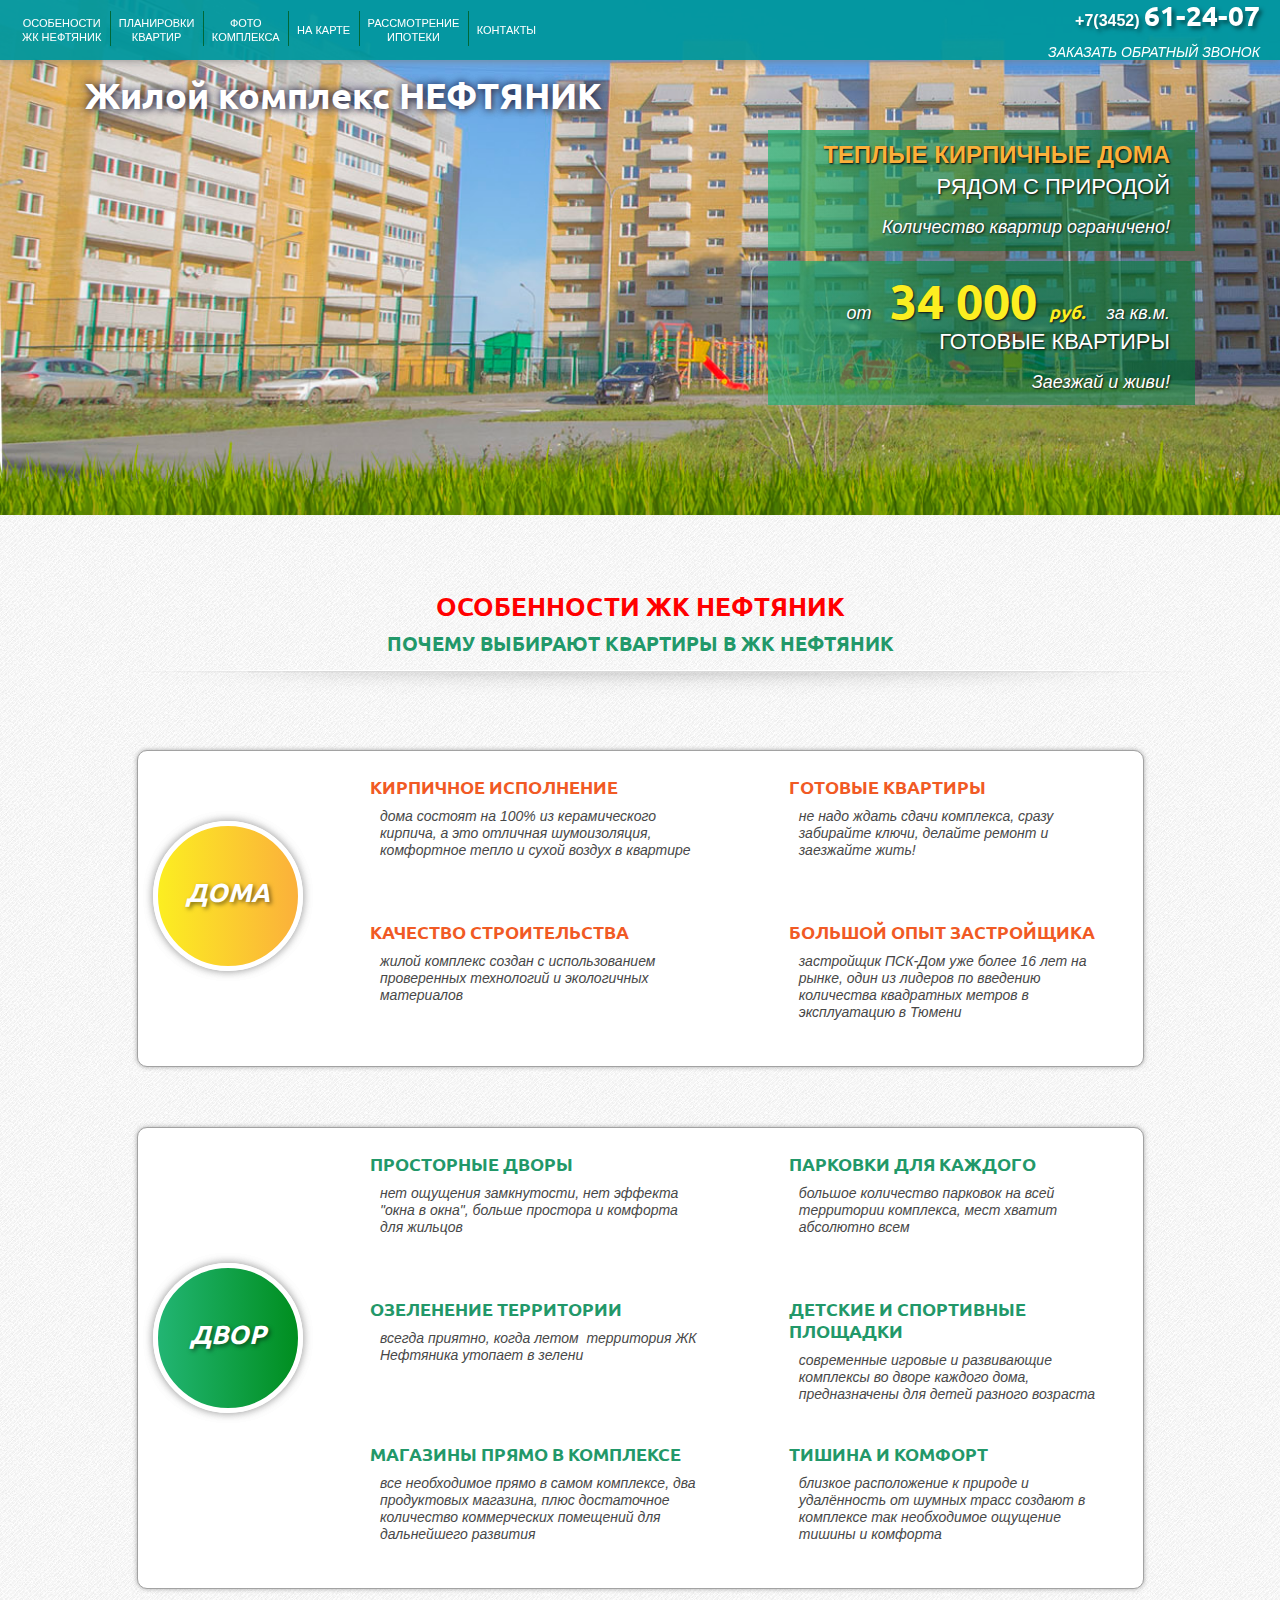
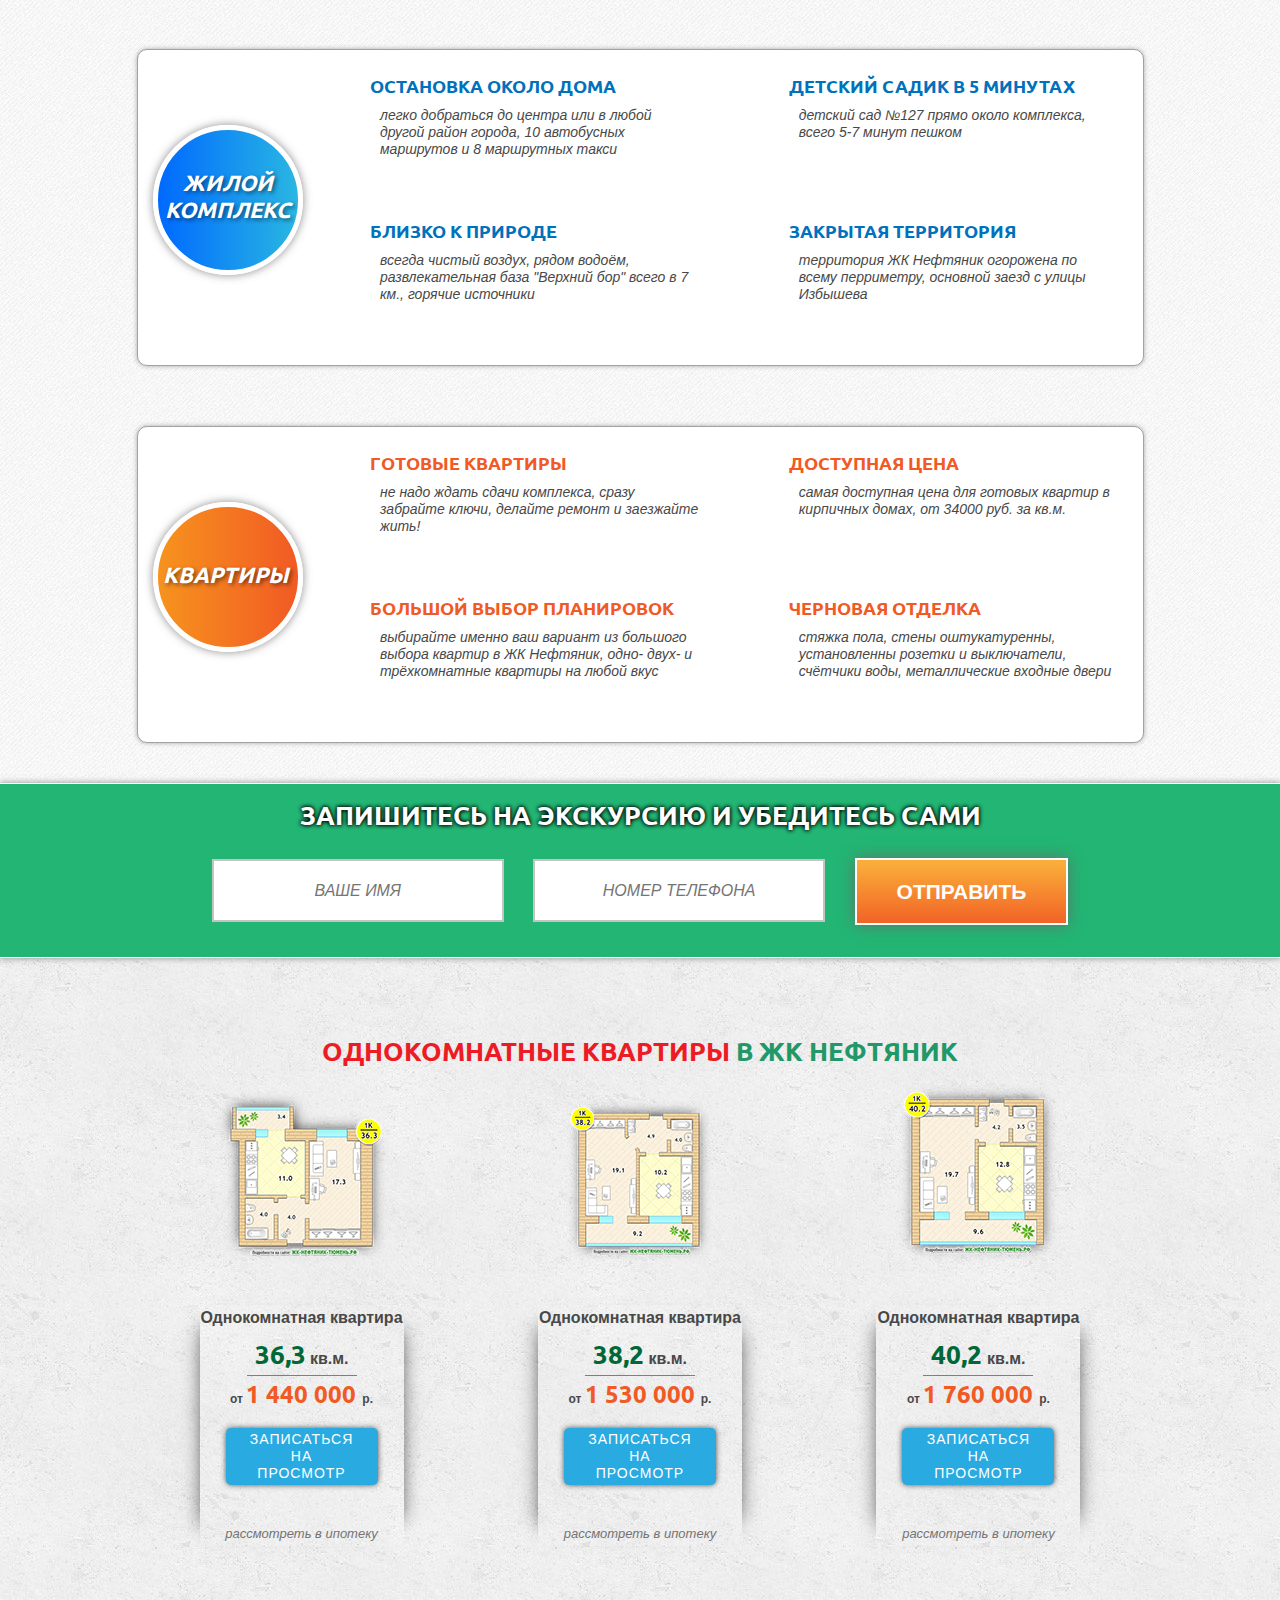
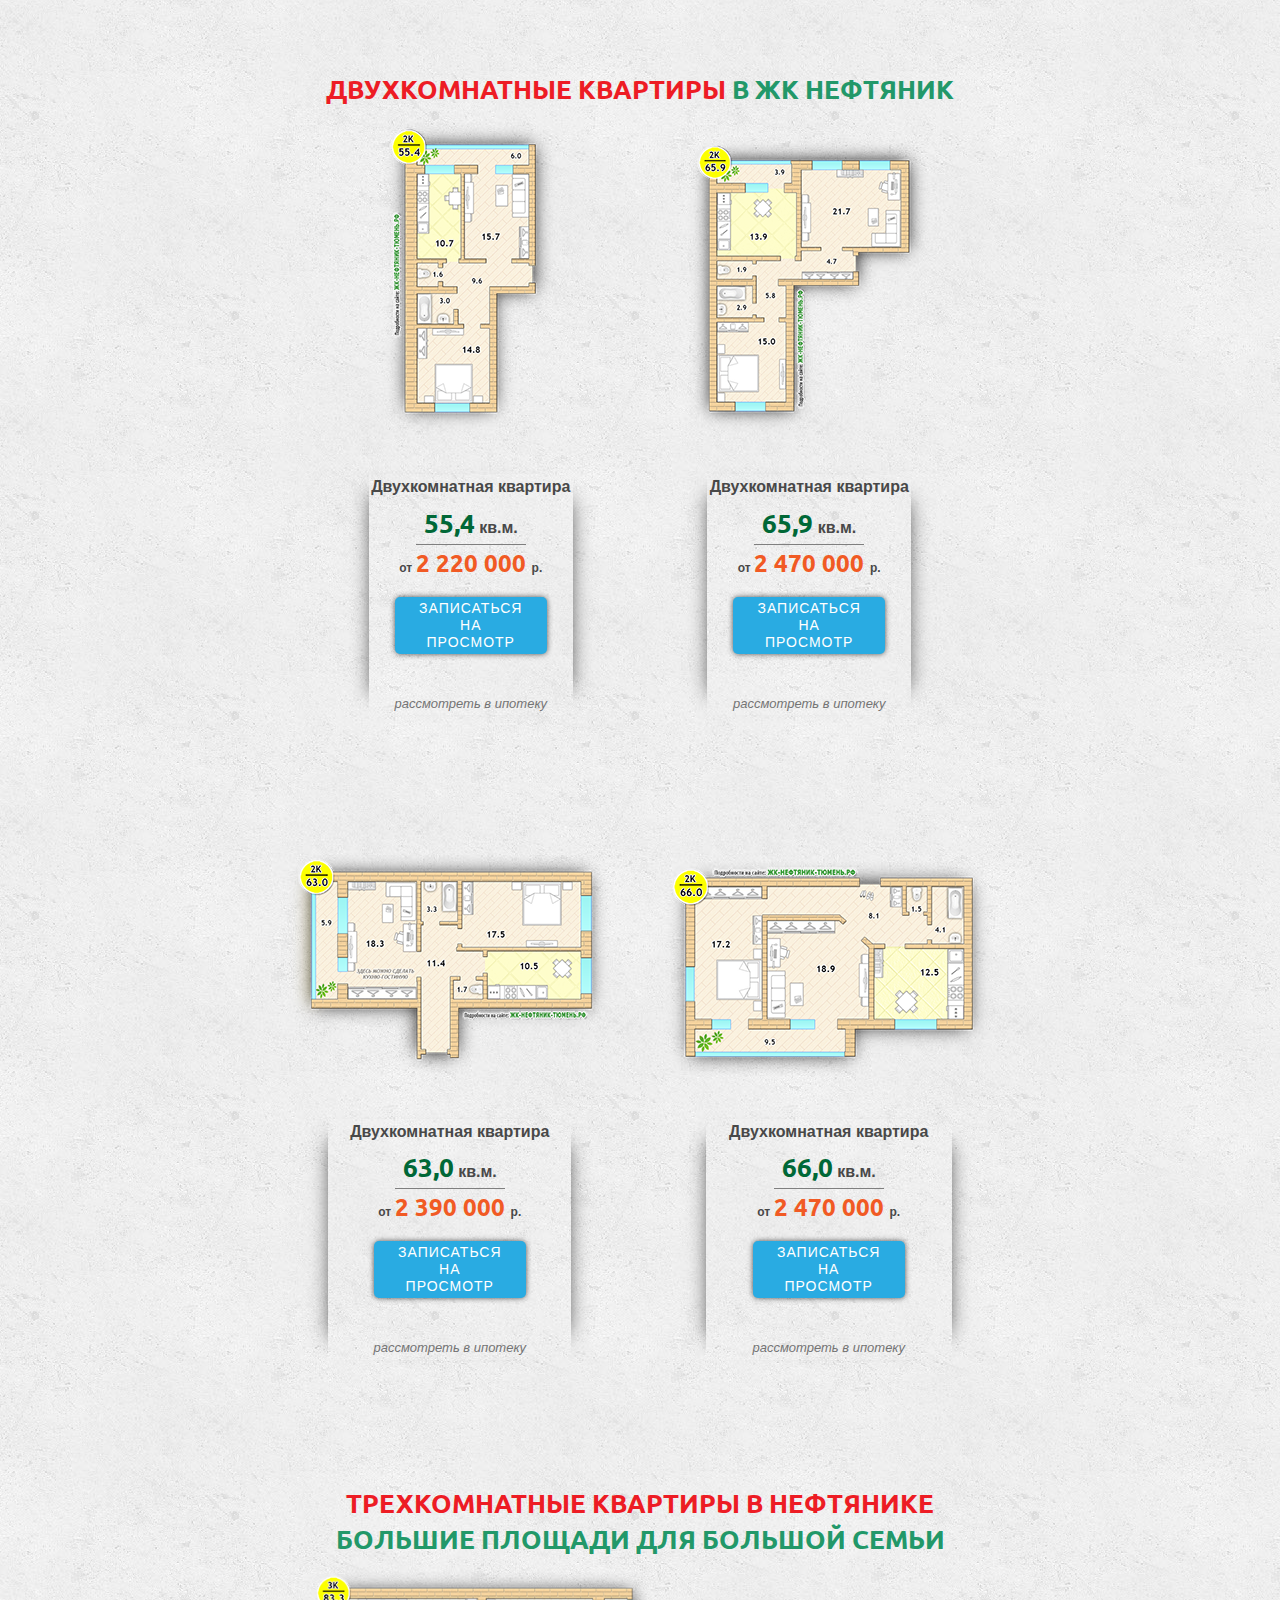
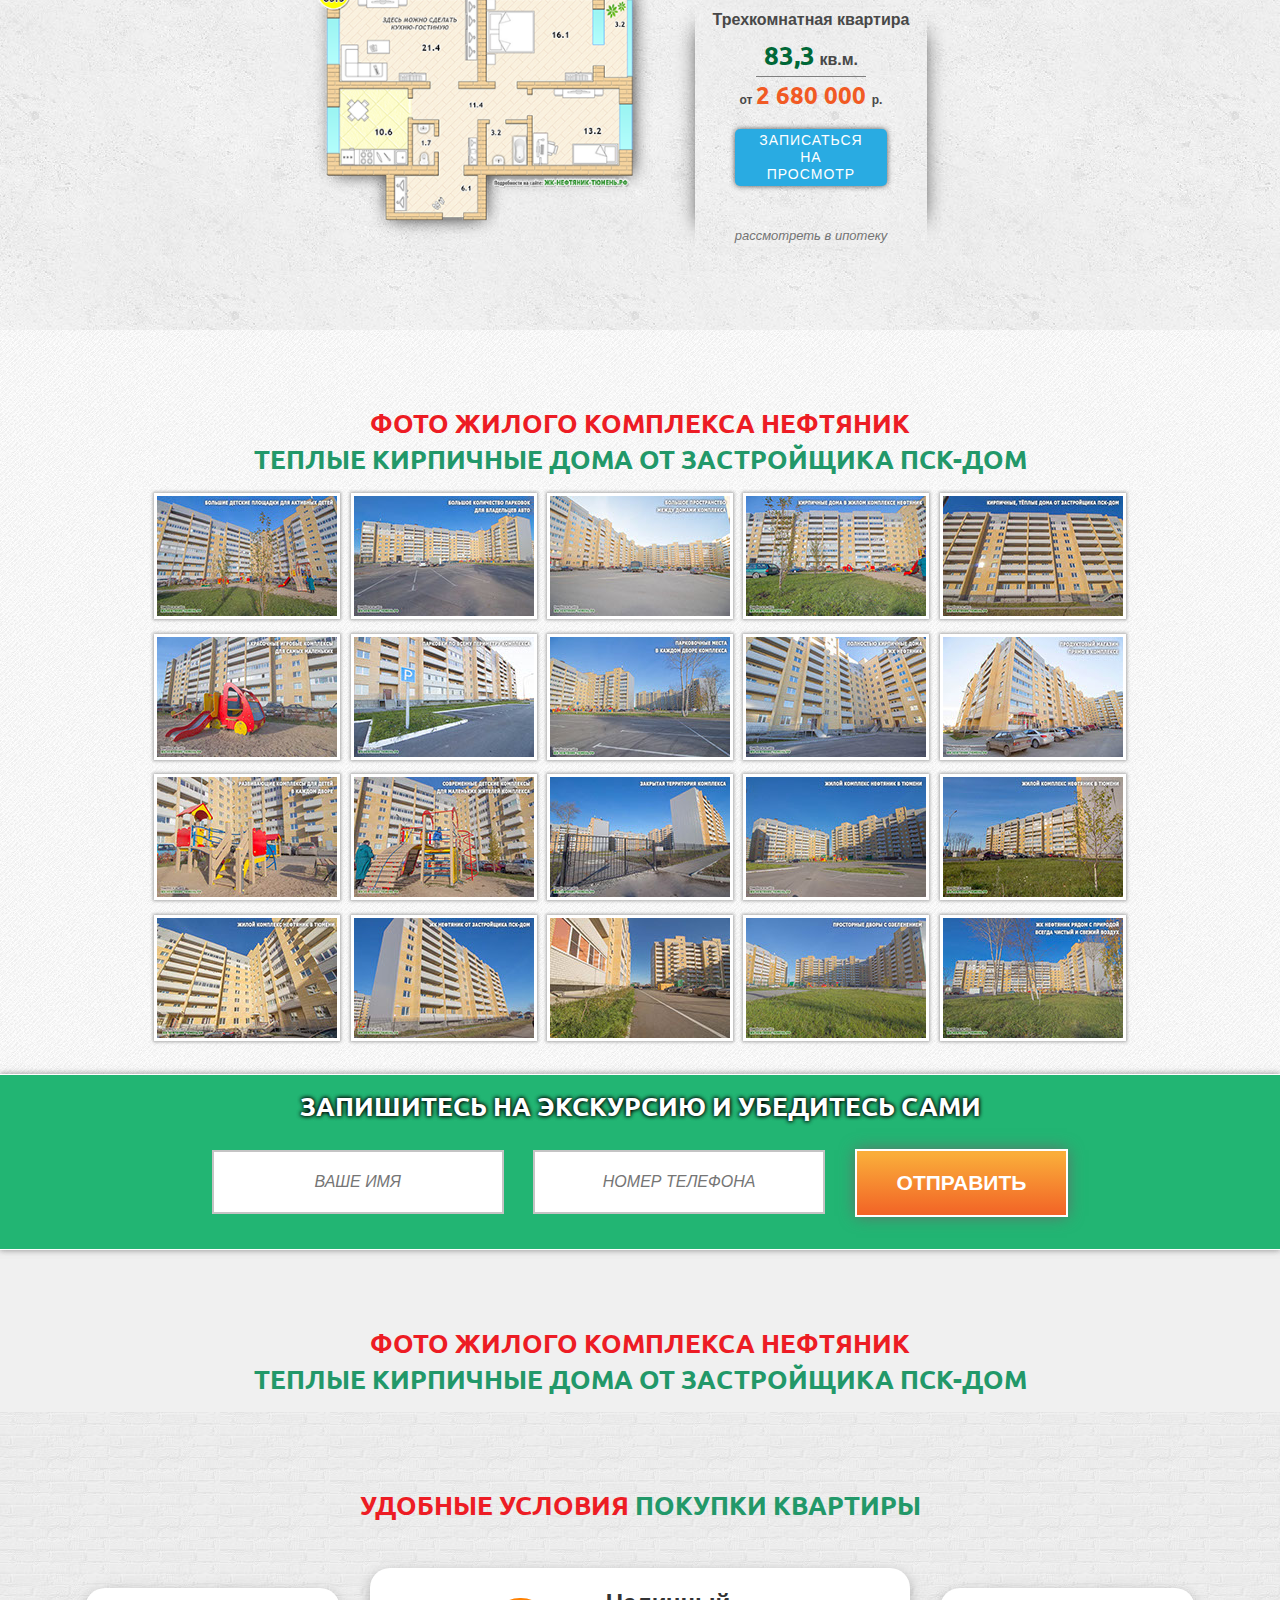
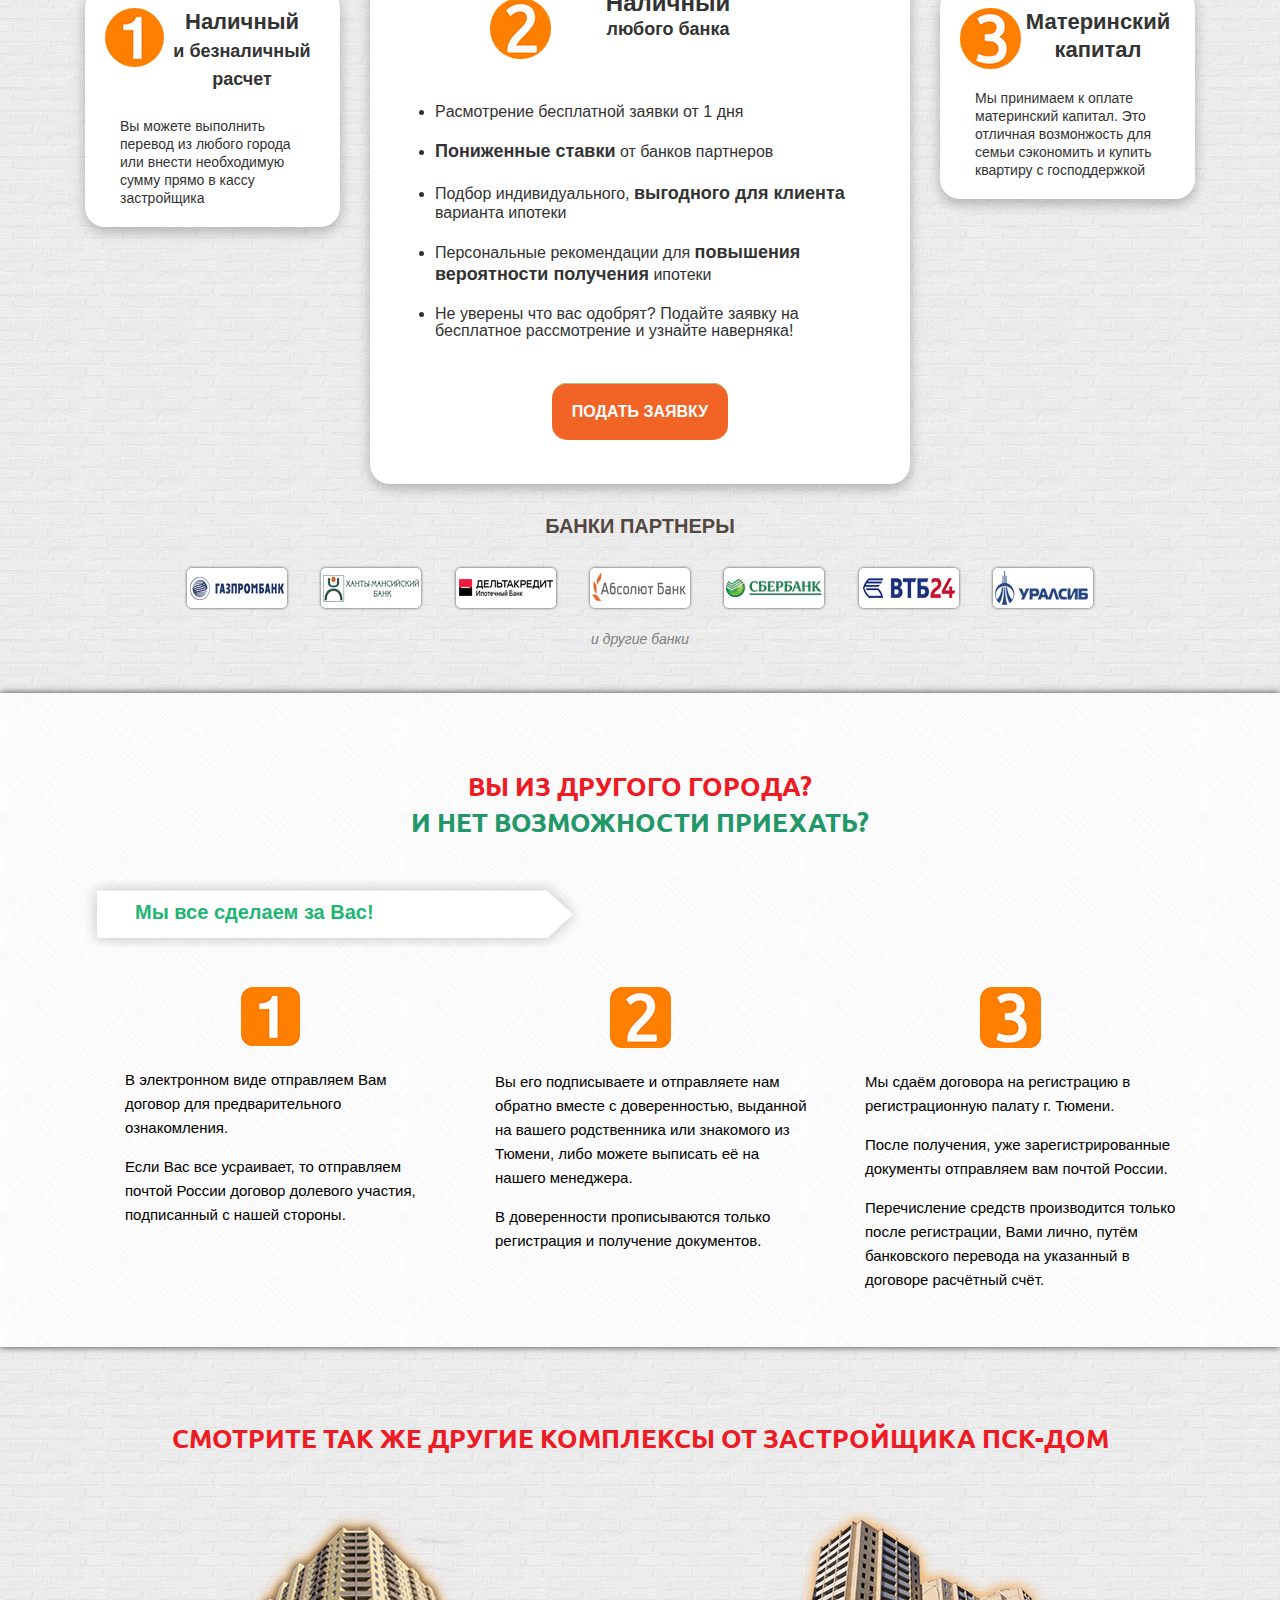
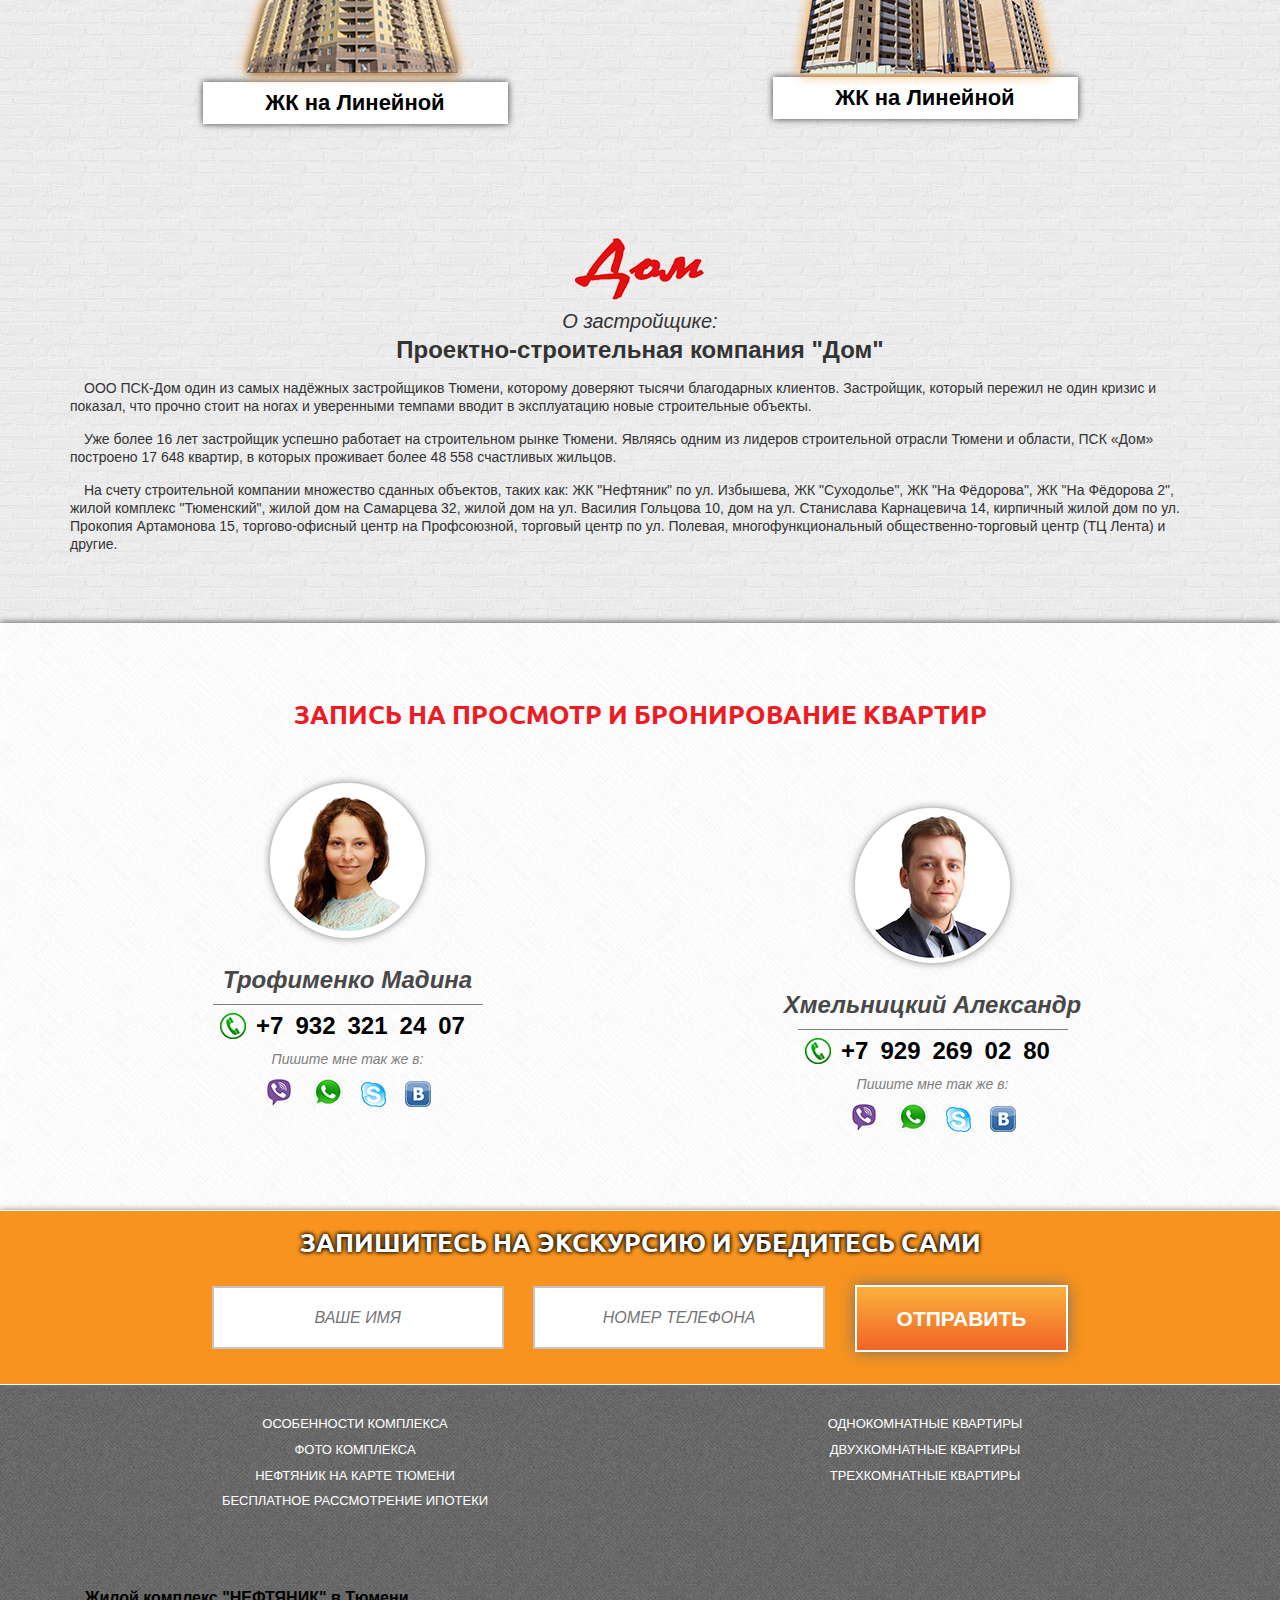
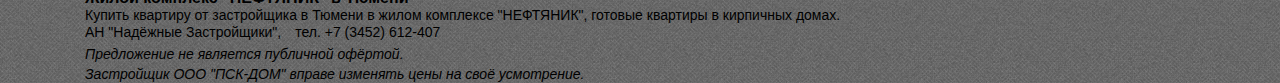
<file: index.html>
<!DOCTYPE html>
<!--[if lt IE 7]><html lang="ru" class="lt-ie9 lt-ie8 lt-ie7"><![endif]-->
<!--[if IE 7]><html lang="ru" class="lt-ie9 lt-ie8"><![endif]-->
<!--[if IE 8]><html lang="ru" class="lt-ie9"><![endif]-->
<!--[if gt IE 8]><!-->
<html lang="ru">
<!--<![endif]-->

<head>
	<meta charset="utf-8">

	<title>ЖК НЕФТЯНИК В ТЮМЕНИ от застройщика ПСК-Дом</title>
	<meta content="" name="description" />
	<meta content="" property="og:image" />
	<meta content="" property="og:description" />
	<meta content="" property="og:site_name" />
	<meta content="website" property="og:type" />

	<meta content="telephone=no" name="format-detection" />
	<meta http-equiv="x-rim-auto-match" content="none">

	<meta http-equiv="X-UA-Compatible" content="IE=edge" />
	<meta name="viewport" content="width=device-width, initial-scale=1.0" />
	<meta name="viewport" content="initial-scale=1.0, user-scalable=no, maximum-scale=1" />

	<link rel="shortcut icon" href="http://xn-----nlcbboldtfbf2dey1l4am.xn--p1ai/images/%d1%81%d0%bf%d0%b0%d1%81%d0%b8%d0%b1%d0%be-%d0%b7%d0%b0-%d0%b7%d0%b0%d1%8f%d0%b2%d0%ba%d1%83-favicon.ico?crc=174342606">

	<link rel="stylesheet" href="libs/bootstrap/bootstrap-grid-3.3.1.min.css" />
<!--	<link rel="stylesheet" href="libs/font-awesome-4.2.0/css/font-awesome.min.css" />-->
	<link rel="stylesheet" href="libs/fancybox/jquery.fancybox.css" />
	<link rel="stylesheet" href="libs/countdown/jquery.countdown.css" />
	<link rel="stylesheet" href="css/fonts.css" />
	<link rel="stylesheet" href="css/screen.css" />
	<link rel="stylesheet" href="css/media.css" />
	<link rel="stylesheet" href="libs/Magnific-Popup/magnific-popup.css" />

</head>

<body>

	<header id="first-page" class="fullscreen">
		<div class="container">
			<div class="row">

				<div class="col-lg-12">
					<div class="menu-tr-line clearfix">

						<div class="hidden-xs hidden-sm col-md-8 col-lg-6">
							<div class="left-line">
								<ul class="menu-first">
									<li>
										<a href="#first-page">
											<p>Особености </p>
											<p>жк нефтяник</p>
										</a>
									</li>
									<span></span>
									<li>
										<a href="#second-page">
											<p>планировки </p>
											<p>квартир</p>
										</a>
									</li>
									<span></span>
									<li>
										<a href="#glry-scrl">
											<p>фото</p>
											<p>комплекса</p>
										</a>
									</li>
									<span></span>
									<li>
										<a href="#yandexmap">
											<p>на карте</p>
										</a>
									</li>
									<span></span>
									<li>
										<a href="#ipoteka-scrl">
											<p>рассмотрение</p>
											<p>ипотеки</p>
										</a>
									</li>
									<span></span>
									<li>
										<a href="#contacts">
											<p>контакты</p>
										</a>
									</li>
								</ul>
							</div>
						</div>


						<!--						SECOND MENU HIDDEN-->
						<div class="col-xs-2 col-sm-2">
							<a href="#" class="toggle-mnu hidden-md hidden-lg"><span></span></a>
							<div class="hidden-mnu menu-second hidden-md hidden-lg">
								<ul>
									<li><a href="#first-page">Особености жк нефтяник</a></li>
									<li><a href="#second-page">планировки квартир</a></li>
									<li><a href="#glry-scrl">фото комплекса</a></li>
									<li><a href="#yandexmap">на карте</a></li>
									<li><a href="#ipoteka-scrl">рассмотрение ипотеки</a></li>
									<li><a href="#contacts">контакты</a></li>
								</ul>
							</div>
						</div>
						<!--						SECOND MENU HIDDEN-->



						<div class="col-xs-10 col-sm-10 col-md-4 col-lg-6">

							<div class="right-line">
								<span class="firtelnum">+7(3452) <span class="sectelnum">61-24-07</span></span>
								<div class="backcall"><a class="fancybox" href="#callback">заказать обратный звонок</a></div>

								<!--								CALLBACK-->
								<div class="hidden">
									<form id="callback" action="mail.php" class="pop_form">
										<h3 class="pop_h3">Заказ обратного звонка</h3>
										<p class="form-p">Мы перезвоним Вам в течении 5 минут</p>
										<input type="text" name="name" placeholder="ФИО полностью *" required>
										<br>
										<input type="tel" name="tel" placeholder="Тел. +7 (xxx) xxx - xxxx *" required>
										<br>
										<input type="email" name="email" placeholder="E-mail" required>
										<button class="button" type="submit">Отправить заявку</button>
									</form>
								</div>
								<!--								CALLBACK-->

							</div>
						</div>

					</div>

					<div class="main-header-content">

						<div class="col-xs-12 col-sm-12 col-md-12 col-lg-12">
							<div class="header-content">
								<h1 class="header_h">Жилой комплекс <span class="header_s">нефтяник</span></h1>
							</div>
						</div>

						<div class="col-xs-12 col-sm-12 col-md-12 col-lg-12">
							<div class="right-content">
								<div class="head-cont cont-fir">
									<h2 class="head_orange">Теплые кирпичные дома</h2>
									<h2 class="head_h">Рядом с природой</h2>
									<span class="head_simple">Количество квартир ограничено!</span>
								</div>
								<div class="head-cont cont-sec">
									<span class="head_simple">от&emsp;</span><span class="big_yellow">34 000 <span class="small_yellow">руб. </span></span><span class="head_simple">&emsp;за кв.м. </span>
									<h2 class="head_h">готовые квартиры</h2>
									<span class="head_simple">Заезжай и живи!</span>
								</div>
							</div>
						</div>

					</div>

				</div>

			</div>
		</div>
	</header>

	<section>
		<div class="container">
			<div class="row">

				<div class="section-content clearfix">
					<div class="col-xs-12 col-sm-12 col-md-12 col-lg-12">
						<div class="col-xs-12 col-sm-12 col-md-12 col-lg-12">
							<div class="header-section">
								<h2>особенности жк нефтяник</h2>
								<h3>почему выбирают квартиры в жк нефтяник</h3>
								<img class="separator_shadow" src="images/separator_shadow.png" alt="separator_shadow">
							</div>
						</div>
						<!-----------------------------------YELLOW----------------------------------->
						<div class="col-xs-12 col-sm-12 col-md-12 col-lg-12">
							<div class="article">

								<div class="col-xs-12 col-sm-12 col-md-2 col-lg-2">
									<div class="image-corners-yellow">
										<div class="text_inside_corners_yellow">
											<span>дома</span>
										</div>
									</div>
								</div>

								<div class="col-xs-12 col-sm-12 col-md-5 col-lg-5">
									<div class="article-content">
										<div class="artcont-left-up">
											<h3 class="red_htext">Кирпичное исполнение</h3>
											<p>дома состоят на 100% из керамического кирпича, а это отличная шумоизоляция, комфортное тепло и сухой воздух в квартире</p>
										</div>
										<div class="artcont-left-down">
											<h3 class="red_htext">качество строительства</h3>
											<p>жилой комплекс создан с использованием проверенных технологий и экологичных материалов</p>
										</div>
									</div>
								</div>

								<div class="col-xs-12 col-sm-12 col-md-5 col-lg-5">
									<div class="article-content">
										<div class="artcont-right-up">
											<h3 class="red_htext">Готовые квартиры</h3>
											<p>не надо ждать сдачи комплекса, сразу забирайте ключи, делайте ремонт и заезжайте жить!</p>
										</div>
										<div class="artcont-right-down">
											<h3 class="red_htext">Большой опыт застройщика</h3>
											<p>застройщик ПСК-Дом уже более 16 лет на рынке, один из лидеров по введению количества квадратных метров в эксплуатацию в Тюмени</p>
										</div>
									</div>
								</div>

							</div>
						</div>
						<!-----------------------------------GREEN----------------------------------->
						<div class="col-xs-12 col-sm-12 col-md-12 col-lg-12">
							<div class="article">

								<div class="col-xs-12 col-sm-12 col-md-2 col-lg-2">
									<div class="image-corners-green">
										<div class="text_inside_corners_green">
											<span>двор</span>
										</div>
									</div>
								</div>

								<div class="col-xs-12 col-sm-12 col-md-5 col-lg-5">
									<div class="article-content">
										<div class="artcont-left-up">
											<h3 class="green_htext">Просторные дворы</h3>
											<p>нет ощущения замкнутости, нет эффекта &quot;окна в окна&quot;, больше простора и комфорта для жильцов</p>
										</div>
										<div class="artcont-middle">
											<h3 class="green_htext">озеленение территории</h3>
											<p>всегда приятно, когда летом&nbsp; территория ЖК Нефтяника утопает в зелени</p>
										</div>
										<div class="artcont-left-down">
											<h3 class="green_htext">магазины прямо в комплексе</h3>
											<p>все необходимое прямо в самом комплексе, два продуктовых магазина, плюс достаточное количество коммерческих помещений для дальнейшего развития</p>
										</div>
									</div>
								</div>

								<div class="col-xs-12 col-sm-12 col-md-5 col-lg-5">
									<div class="article-content">
										<div class="artcont-right-up">
											<h3 class="green_htext">парковки для каждого</h3>
											<p>большое количество парковок на всей территории комплекса, мест хватит абсолютно всем</p>
										</div>
										<div class="artcont-middle">
											<h3 class="green_htext">детские и спортивные площадки</h3>
											<p>современные игровые и развивающие комплексы во дворе каждого дома, предназначены для детей разного возраста</p>
										</div>
										<div class="artcont-right-down">
											<h3 class="green_htext">тишина и комфорт</h3>
											<p>близкое расположение к природе и удалённость от шумных трасс создают в комплексе так необходимое ощущение тишины и комфорта</p>
										</div>
									</div>
								</div>

							</div>
						</div>
						<!-----------------------------------BLUE----------------------------------->
						<div class="col-xs-12 col-sm-12 col-md-12 col-lg-12">
							<div class="article">

								<div class="col-xs-12 col-sm-12 col-md-2 col-lg-2">
									<div class="image-corners-blue">
										<div class="text_inside_corners_blue">
											<span>жилой комплекс</span>
										</div>
									</div>
								</div>

								<div class="col-xs-12 col-sm-12 col-md-5 col-lg-5">
									<div class="article-content">
										<div class="artcont-left-up">
											<h3 class="blue_htext">остановка около дома</h3>
											<p>легко добраться до центра или в любой другой район города, 10 автобусных маршрутов и 8 маршрутных такси</p>
										</div>
										<div class="artcont-left-down">
											<h3 class="blue_htext">близко к природе</h3>
											<p>всегда чистый воздух, рядом водоём, развлекательная база &quot;Верхний бор&quot; всего в 7 км., горячие источники</p>
										</div>
									</div>
								</div>

								<div class="col-xs-12 col-sm-12 col-md-5 col-lg-5">
									<div class="article-content">
										<div class="artcont-right-up">
											<h3 class="blue_htext">Детский садик в 5 минутах</h3>
											<p>детский сад №127 прямо около комплекса, всего 5-7 минут пешком</p>
										</div>
										<div class="artcont-right-down">
											<h3 class="blue_htext">Закрытая территория</h3>
											<p>территория ЖК Нефтяник огорожена по всему перриметру, основной заезд с улицы Избышева</p>
										</div>
									</div>
								</div>

							</div>
						</div>
						<!-----------------------------------RED----------------------------------->
						<div class="col-xs-12 col-sm-12 col-md-12 col-lg-12">
							<div class="article">

								<div class="col-xs-12 col-sm-12 col-md-2 col-lg-2">
									<div class="image-corners-red">
										<div class="text_inside_corners_red">
											<span>квартиры</span>
										</div>
									</div>
								</div>

								<div class="col-xs-12 col-sm-12 col-md-5 col-lg-5">
									<div class="article-content">
										<div class="artcont-left-up">
											<h3 class="red_htext">Готовые квартиры</h3>
											<p>не надо ждать сдачи комплекса, сразу забрайте ключи, делайте ремонт и заезжайте жить!</p>
										</div>
										<div class="artcont-left-down">
											<h3 class="red_htext">Большой выбор планировок</h3>
											<p>выбирайте именно ваш вариант из большого выбора квартир в ЖК Нефтяник, одно- двух- и трёхкомнатные квартиры на любой вкус</p>
										</div>
									</div>
								</div>

								<div class="col-xs-12 col-sm-12 col-md-5 col-lg-5">
									<div class="article-content">
										<div class="artcont-right-up">
											<h3 class="red_htext">Доступная цена</h3>
											<p>самая доступная цена для готовых квартир в кирпичных домах, от 34000 руб. за кв.м.</p>
										</div>
										<div class="artcont-right-down">
											<h3 class="red_htext">Черновая отделка</h3>
											<p>стяжка пола, стены оштукатуренны, установленны розетки и выключатели, счётчики воды, металлические входные двери</p>
										</div>
									</div>
								</div>

							</div>
						</div>


					</div>
				</div>



			</div>
		</div>
	</section>

	<div class="green-line">
		<div class="container">
			<div class="row">
				<div class="col-lg-12">

					<div class="content_green_line">
						<h2 class="green_line_h">Запишитесь на экскурсию и убедитесь сами</h2>
						<form id="application" class="app" action=" send.php">
							<input type="text" name="name" class="zayavkaName" maxlength="20" placeholder="Ваше имя" required>
							<input type="tel" name="tel" class="applicationTelephone" maxlength="12" placeholder="Номер телефона" required>
							<button class="applicationButton button" type="submit">Отправить</button>
						</form>
					</div>

				</div>
			</div>
		</div>
	</div>
	<!--					FIRST APARTMENTS         -->
	<div id="second-page" class="content-apartments">
		<div class="container">
			<div class="row">
				<div class="col-lg-12">

					<div id="apt-oneroom" class="apartments">
						<h2 class="apt_h">Однокомнатные квартиры <span class="apt_spa">в жк нефтяник</span></h2>

						<div class="first_line_apt">
							<div class="header_apt">
									<a href="img/0.png" class="portfolio-item mfp-gallery">
									<img src="images/0.png" alt="alt">
									<div class="block-hidden"></div>
									</a>
							</div>

							<div class="footer_apt">
								<span class="apt_p_bold">Однокомнатная квартира</span>

								<h5 class="apt_green_h">36,3<span class="apt_p_bold"> кв.м.</span></h5>
								<div class="line_bottom"></div>

								<h5 class="apt_red_h">
									<span class="apt_p_norm">от </span> 1 440 000 <span class="apt_p_norm">р.</span>
								</h5>

								<div class="button">
									<a class="footer_btn_apt fancybox" href="#look-apartment">Записаться на просмотр </a>

									<!--									LOOK APARTMENT-->
									<div class="hidden">
										<form id="look-apartment" action="look-apartment.php" class="pop_form">
											<h3 class="pop_h3">Заказ обратного звонка</h3>
											<p class="form-p">Мы перезвоним Вам в течении 5 минут</p>
											<input type="text" name="name" placeholder="ФИО полностью *" required>
											<br>
											<input type="tel" name="tel" placeholder="Тел. +7 (xxx) xxx - xxxx *" required>
											<br>
											<input type="email" name="email" placeholder="E-mail" required>
											<br>
											<label>
												<input type="checkbox" /> Забронировать эту квартиру?</label>

											<button class="button" type="submit">Отправить заявку</button>
										</form>
									</div>
									<!--									LOOK APARTMENT-->

								</div>

								<br>
								<a class="under-button fancybox" href="#ipoteka">рассмотреть в ипотеку</a>
							</div>
						</div>

						<div class="first_line_apt">
							<div class="header_apt">
									<a href="img/1.png" class="portfolio-item mfp-gallery">
									<img src="images/1.png" alt="alt">
									<div class="block-hidden"></div>
									</a>
							</div>

							<div class="footer_apt">
								<span class="apt_p_bold">Однокомнатная квартира</span>

								<h5 class="apt_green_h">38,2<span class="apt_p_bold"> кв.м.</span></h5>
								<div class="line_bottom"></div>

								<h5 class="apt_red_h">
									<span class="apt_p_norm">от </span> 1 530 000 <span class="apt_p_norm">р.</span>
								</h5>

								<div class="button">
									<a class="footer_btn_apt fancybox" href="#look-apartment">Записаться на просмотр </a>
								</div>

								<br>
								<a class="under-button fancybox" href="#ipoteka">рассмотреть в ипотеку</a>
							</div>
						</div>

						<div class="first_line_apt">
							<div class="header_apt">
									<a href="img/2.png" class="portfolio-item mfp-gallery">
									<img src="images/2.png" alt="alt">
									<div class="block-hidden"></div>
									</a>
							</div>

							<div class="footer_apt">
								<span class="apt_p_bold">Однокомнатная квартира</span>

								<h5 class="apt_green_h">40,2<span class="apt_p_bold"> кв.м.</span></h5>
								<div class="line_bottom"></div>

								<h5 class="apt_red_h">
									<span class="apt_p_norm">от </span> 1 760 000 <span class="apt_p_norm">р.</span>
								</h5>

								<div class="button">
									<a class="footer_btn_apt fancybox" href="#look-apartment">Записаться на просмотр </a>
								</div>

								<br>
								<a class="under-button fancybox" href="#ipoteka">рассмотреть в ипотеку</a>
							</div>
						</div>
					</div>
					<!--					SECOND APARTMENTS         -->
					<div id="apt-tworoom" class="apartments">
						<h2 class="apt_h">Двухкомнатные квартиры <span class="apt_spa">в жк нефтяник</span></h2>

						<div class="first_line_apt">
							<div class="header_apt">
									<a href="img/3.png" class="portfolio-item mfp-gallery">
									<img src="images/3.png" alt="alt">
									<div class="block-hidden"></div>
									</a>
							</div>

							<div class="footer_apt">
								<span class="apt_p_bold">Двухкомнатная квартира</span>

								<h5 class="apt_green_h">55,4<span class="apt_p_bold"> кв.м.</span></h5>
								<div class="line_bottom"></div>

								<h5 class="apt_red_h">
									<span class="apt_p_norm">от </span> 2 220 000 <span class="apt_p_norm">р.</span>
								</h5>

								<div class="button">
									<a class="footer_btn_apt fancybox" href="#look-apartment">Записаться на просмотр </a>
								</div>

								<br>
								<a class="under-button fancybox" href="#ipoteka">рассмотреть в ипотеку</a>
							</div>
						</div>

						<div class="first_line_apt">
							<div class="header_apt">
									<a href="img/4.png" class="portfolio-item mfp-gallery">
									<img src="images/4.png" alt="alt">
									<div class="block-hidden"></div>
									</a>
							</div>

							<div class="footer_apt">
								<span class="apt_p_bold">Двухкомнатная квартира</span>

								<h5 class="apt_green_h">65,9<span class="apt_p_bold"> кв.м.</span></h5>
								<div class="line_bottom"></div>

								<h5 class="apt_red_h">
									<span class="apt_p_norm">от </span> 2 470 000 <span class="apt_p_norm">р.</span>
								</h5>

								<div class="button">
									<a class="footer_btn_apt fancybox" href="#look-apartment">Записаться на просмотр </a>
								</div>

								<br>
								<a class="under-button fancybox" href="#ipoteka">рассмотреть в ипотеку</a>
							</div>
						</div>
					</div>

					<div class="apartments">
						<div class="first_line_apt">
							<div class="header_apt">
									<a href="img/5.png" class="portfolio-item mfp-gallery">
									<img class="biggest-img" src="images/5.png" alt="alt">
									<div class="block-hidden"></div>
									</a>
							</div>

							<div class="footer_apt">
								<span class="apt_p_bold">Двухкомнатная квартира</span>

								<h5 class="apt_green_h">63,0<span class="apt_p_bold"> кв.м.</span></h5>
								<div class="line_bottom"></div>

								<h5 class="apt_red_h">
									<span class="apt_p_norm">от </span> 2 390 000 <span class="apt_p_norm">р.</span>
								</h5>

								<div class="button">
									<a class="footer_btn_apt fancybox" href="#look-apartment">Записаться на просмотр </a>
								</div>

								<br>
								<a class="under-button fancybox" href="#ipoteka">рассмотреть в ипотеку</a>
							</div>
						</div>

						<div class="first_line_apt">
							<div class="header_apt">
									<a href="img/6.png" class="portfolio-item mfp-gallery">
									<img class="biggest-img" src="images/6.png" alt="alt">
									<div class="block-hidden"></div>
									</a>
							</div>

							<div class="footer_apt">
								<span class="apt_p_bold">Двухкомнатная квартира</span>

								<h5 class="apt_green_h">66,0<span class="apt_p_bold"> кв.м.</span></h5>
								<div class="line_bottom"></div>

								<h5 class="apt_red_h">
									<span class="apt_p_norm">от </span> 2 470 000 <span class="apt_p_norm">р.</span>
								</h5>

								<div class="button">
									<a class="footer_btn_apt fancybox" href="#look-apartment">Записаться на просмотр </a>
								</div>

								<br>
								<a class="under-button fancybox" href="#ipoteka">рассмотреть в ипотеку</a>
							</div>
						</div>
					</div>
					<!--					THIRD APARTMENTS         -->

					<div id="apt-threeroom" class="apartments">
						<h2 class="apt_h">Трехкомнатные квартиры в нефтянике <span class="apt_spa"><br>большие площади для большой семьи</span></h2>

						<div class="first_line_apt">
							<div class="col-xs-12 col-lg-6">

								<div class="header_apt">
									<a href="img/7.png" class="portfolio-item mfp-gallery">
									<img class="biggest-img" src="images/7.png" alt="alt">
									<div class="block-hidden"></div>
									</a>
							</div>

							</div>

							<div class="col-xs-12 col-lg-6">

								<div class="footer_apt last-ftapt">
									<span class="apt_p_bold">Трехкомнатная квартира</span>

									<h5 class="apt_green_h">83,3<span class="apt_p_bold"> кв.м.</span></h5>
									<div class="line_bottom"></div>

									<h5 class="apt_red_h">
										<span class="apt_p_norm">от </span> 2 680 000 <span class="apt_p_norm">р.</span>
									</h5>

									<div class="button">
										<a class="footer_btn_apt fancybox" href="#look-apartment">Записаться на просмотр </a>
									</div>

									<br>
									<a class="under-button fancybox" href="#ipoteka">рассмотреть в ипотеку</a>
								</div>
							</div>
						</div>
					</div>
				</div>
			</div>
		</div>
	</div>
	<!--	         ФОТО ЖИЛОГО КОМПЛЕКСА НЕФТЯНИК        -->
	<div id="glry-scrl" class="gallery-buildings">
		<div class="container">
			<div class="row">
				<div class="col-lg-12">

					<div class="gal-cont">
						<h2 class="apt_h">Фото жилого комплекса нефтяник <span class="apt_spa"><br>теплые кирпичные дома от застройщика пск-дом</span></h2>
					</div>

					<div class="gal-phts">

						<a href="img-gal/20.1.jpg" class="phts-builds">
							<img src="img-gal/20.jpg" alt="Alt">
						</a>

						<a href="img-gal/19.1.jpg" class="phts-builds">
							<img src="img-gal/19.jpg" alt="Alt">
						</a>

						<a href="img-gal/18.1.jpg" class="phts-builds">
							<img src="img-gal/18.jpg" alt="Alt">
						</a>

						<a href="img-gal/17.1.jpg" class="phts-builds">
							<img src="img-gal/17.jpg" alt="Alt">
						</a>

						<a href="img-gal/16.1.jpg" class="phts-builds">
							<img src="img-gal/16.jpg" alt="Alt">
						</a>

					</div>
					<div class="gal-phts">

						<a href="img-gal/15.1.jpg" class="phts-builds">
							<img src="img-gal/15.jpg" alt="Alt">
						</a>

						<a href="img-gal/14.1.jpg" class="phts-builds">
							<img src="img-gal/14.jpg" alt="Alt">
						</a>

						<a href="img-gal/13.1.jpg" class="phts-builds">
							<img src="img-gal/13.jpg" alt="Alt">
						</a>

						<a href="img-gal/12.1.jpg" class="phts-builds">
							<img src="img-gal/12.jpg" alt="Alt">
						</a>

						<a href="img-gal/11.1.jpg" class="phts-builds">
							<img src="img-gal/11.jpg" alt="Alt">
						</a>

					</div>
					<div class="gal-phts">

						<a href="img-gal/10.1.jpg" class="phts-builds">
							<img src="img-gal/10.jpg" alt="Alt">
						</a>

						<a href="img-gal/9.1.jpg" class="phts-builds">
							<img src="img-gal/9.jpg" alt="Alt">
						</a>

						<a href="img-gal/8.1.jpg" class="phts-builds">
							<img src="img-gal/8.jpg" alt="Alt">
						</a>

						<a href="img-gal/7.1.jpg" class="phts-builds">
							<img src="img-gal/7.jpg" alt="Alt">
						</a>

						<a href="img-gal/6.1.jpg" class="phts-builds">
							<img src="img-gal/6.jpg" alt="Alt">
						</a>

					</div>
					<div class="gal-phts">

						<a href="img-gal/5.1.jpg" class="phts-builds">
							<img src="img-gal/5.jpg" alt="Alt">
						</a>

						<a href="img-gal/4.1.jpg" class="phts-builds">
							<img src="img-gal/4.jpg" alt="Alt">
						</a>

						<a href="img-gal/3.1.jpg" class="phts-builds">
							<img src="img-gal/3.jpg" alt="Alt">
						</a>

						<a href="img-gal/2.1.jpg" class="phts-builds">
							<img src="img-gal/2.jpg" alt="Alt">
						</a>

						<a href="img-gal/1.1.jpg" class="phts-builds">
							<img src="img-gal/1.jpg" alt="Alt">
						</a>

					</div>

				</div>
			</div>
		</div>
	</div>

	<div class="green-line">
		<div class="container">
			<div class="row">
				<div class="col-lg-12">

					<div class="content_green_line">
						<h2 class="green_line_h">Запишитесь на экскурсию и убедитесь сами</h2>
						<form id="application2" class="app" action=" send2.php">
							<input type="text" name="name" class="zayavkaName" maxlength="20" placeholder="Ваше имя" required>
							<input type="tel" name="tel" class="applicationTelephone" maxlength="12" placeholder="Номер телефона" required>
							<button class="applicationButton button" type="submit">Отправить</button>
						</form>
					</div>

				</div>
			</div>
		</div>
	</div>

	<div id="yandexmap" class="map">
		<div class="container">
			<div class="row">
				<div class="col-lg-12">
					<div class="gal-cont">
						<h2 class="apt_h">Фото жилого комплекса нефтяник <span class="apt_spa"><br>теплые кирпичные дома от застройщика пск-дом</span></h2>
					</div>
				</div>
			</div>
		</div>
	</div>

	<script type="text/javascript" charset="utf-8" async src="https://api-maps.yandex.ru/services/constructor/1.0/js/?sid=ndXinWpIHw4n3Lms9JklfH_AB4EH1tjE&amp;width=100%&amp;height=500&amp;lang=ru_RU&amp;sourceType=constructor&amp;scroll=true"></script>

	<div id="ipoteka-scrl" class="under-map">
		<div class="container">
			<div class="row">
				<div class="col-lg-12">

					<div class="gal-cont">
						<h2 class="apt_h">Удобные условия <span class="apt_spa">покупки квартиры</span></h2>
					</div>

					<div class="col-lg-3">
						<div class="item">
							<div class="item-wrap">
								<img src="images/number-1.png" alt="Alt">
								<h3>Наличный<br><span> и безналичный расчет</span></h3>

							</div>
							<p>Вы можете выполнить перевод из любого города или внести необходимую сумму прямо в кассу застройщика</p>

						</div>
					</div>
					<div class="col-lg-6">
						<div class="item-middle">
							<div class="item-wrap">
								<img src="images/number-2.png" alt="Alt">
								<h3>Наличный</h3>
								<span>любого банка</span>
							</div>

							<ul>
								<li>Рaсмотрение бесплатной заявки от 1 дня</li>
								<li><span>Пониженные ставки</span> от банков партнеров</li>
								<li>Подбор индивидуального, <span>выгодного для клиента</span> варианта ипотеки</li>
								<li>Персональные рекомендации для <span>повышения вероятности получения</span> ипотеки</li>
								<li>Не уверены что вас одобрят? Подайте заявку на <b>бесплатное</b> рассмотрение и узнайте наверняка!</li>
							</ul>


							<div class="button">
								<a class="item-button fancybox" href="#ipoteka" style="color: #fff;">Подать заявку</a>

							</div>

							<!--							IPOTEKA FORM-->
							<div class="hidden">
								<form id="ipoteka" class="ipoteka_form" action=" ipotekaform.php">
									<div class="col-lg-12">
										<div class="header-ipoteka">
											<h3 class="pop_h3">Бесплатное рассмотрение ипотеки</h3>
											<p class="form-p">Высокий процент одобрения за счет индивидуального подхода</p>

										</div>

									</div>
									<div class="col-lg-4">
										<div class="left-section">
											<input type="text" name="name" placeholder="ФИО" required>
											<br>
											<input type="tel" name="tel" placeholder="Тел" required>
											<br>
											<input type="email" name="email" placeholder="E-mail" required>
											<br>

										</div>

									</div>

									<div class="col-lg-4">
										<div class="middle">
											<input type="text" name="age" placeholder="Возраст" required>
											<br>
											<input type="text" name="job" placeholder="Место работы" required>
											<br>
											<input type="text" name="position" placeholder="Должность" required>
											<br>

										</div>

									</div>

									<div class="col-lg-4">
										<div class="right-section">
											<input type="text" name="maritalstatus" placeholder="Семейное положение" required>
											<br>
											<input type="text" name="contribution" placeholder="Размер взноса" required>
											<br>
											<input type="text" name="income" placeholder="Среднемесячный доход" required>
											<br>

										</div>
									</div>

									<div class="col-lg-12">
										<div class="left-footer">
											<label>
												<input type="checkbox" /> Да, я могу подтвердить доход справкой 2НДФЛ</label>

										</div>

									</div>

									<div class="col-lg-12">
										<div class="right-footer">
											<label>
												<input type="checkbox" /> Нет, я могу подтвердить доход справкой 2НДФЛ</label>

										</div>

									</div>

									<button class="button" type="submit">Отправить заявку</button>
								</form>
							</div>
							<!--							IPOTEKA FORM-->

						</div>
					</div>
					<div class="col-lg-3">
						<div class="item">
							<div class="item-wrap">
								<img src="images/number-3.png" alt="Alt">
								<h3>Материнский капитал</h3>
							</div>
							<p>Мы принимаем к оплате материнский капитал. Это отличная возмонжость для семьи сэкономить и купить квартиру с господдержкой</p>
						</div>
					</div>


				</div>
				<div class="col-lg-12">
					<div class="und-foot-map">
						<h4>Банки партнеры</h4>

						<div class="banks">
							<img src="images/gazprombank.jpg" alt="Alt">
							<img src="images/h-m.jpg" alt="Alt">
							<img src="images/deltakreditbank.jpg" alt="Alt">
							<img src="images/absolutbank.jpg" alt="Alt">
							<img src="images/sberbank.jpg" alt="Alt">
							<img src="images/vtb24.jpg" alt="Alt">
							<img src="images/uralsibbank.jpg" alt="Alt">
						</div>

						<p>и другие банки</p>

					</div>

				</div>
			</div>
		</div>
	</div>





	<section class="cont-arrow">
		<div class="container">
			<div class="row">
				<div class="col-lg-12">

					<div class="gal-cont">
						<h2 class="apt_h">Вы из другого города?<br> <span class="apt_spa">И нет возможности приехать?</span></h2>
					</div>

					<div class="col-lg-12">
						<div class="arrow-wrap">
							<div class="arrow">
								<h4>Мы все сделаем за Вас!</h4>
							</div>
						</div>
					</div>

					<div class="col-lg-12">
						<div class="und-arr-wrap">
							<div class="col-lg-4">
								<div class="text-und-arr">
									<img src="images/number-1.png" alt="Alt">
									<p>В электронном виде отправляем Вам договор для предварительного ознакомления.</p>
									<p>Если Вас все усраивает, то отправляем почтой России договор долевого участия, подписанный с нашей стороны.</p>
								</div>
							</div>
							<div class="col-lg-4">
								<div class="text-und-arr">
									<img src="images/number-2.png" alt="Alt">
									<p>Вы его подписываете и отправляете нам обратно вместе с доверенностью, выданной на вашего родственника или знакомого из Тюмени, либо можете выписать её на нашего менеджера.</p>
									<p>В доверенности прописываются только регистрация и получение документов.</p>
								</div>
							</div>
							<div class="col-lg-4">
								<div class="text-und-arr">
									<img src="images/number-3.png" alt="Alt">
									<p>Мы сдаём договора на регистрацию в регистрационную палату г. Тюмени.</p>
									<p>После получения, уже зарегистрированные документы отправляем вам почтой России.</p>
									<p>Перечисление средств производится только после регистрации, Вами лично, путём банковского перевода на указанный в договоре расчётный счёт.</p>
								</div>
							</div>
						</div>
					</div>

				</div>
			</div>
		</div>
	</section>





	<section class="another-wrap">
		<div class="container">
			<div class="row">
				<div class="col-lg-12">

					<div class="gal-cont">
						<h2 class="apt_h">Смотрите так же другие комплексы от застройщика пск-дом</h2>
					</div>

					<div class="col-sm-12 col-md-6 col-lg-6">
						<div class="another">

							<a href="http://жк-линейная-тюмень.рф/">
								<img class="withsh-f" src="images/u25832-r.png" alt="Alt">
							</a>

							<div class="wrap-text">
								<a href="http://жк-линейная-тюмень.рф/">
									<h3>ЖК на Линейной</h3>
								</a>
							</div>

						</div>
					</div>
					<div class="col-sm-12 col-md-6 col-lg-6">
						<div class="another">

							<a href="http://жк-олимпийская-тюмень.рф/">
								<img class="withsh-s" src="images/u25834-r.png" alt="Alt">
							</a>

							<div class="wrap-text">
								<a href="http://жк-олимпийская-тюмень.рф/">
									<h3>ЖК на Линейной</h3>
								</a>
							</div>

						</div>
					</div>

				</div>

				<div class="col-md-12 col-lg-12">
					<div class="logo-home">
						<div class="logo">
							<img src="images/logo-psk-dom.png" alt="Alt">
						</div>
						<div class="right-text">
							<span>О застройщике:</span>
							<h3>Проектно-строительная компания "Дом"</h3>
						</div>
						<h3></h3>
						<div class="wrap-p">
							<p>&emsp;ООО ПСК-Дом один из самых надёжных застройщиков Тюмени, которому доверяют тысячи благодарных клиентов. Застройщик, который пережил не один кризис и показал, что прочно стоит на ногах и уверенными темпами вводит в эксплуатацию новые строительные объекты.</p>
							<p>&emsp;Уже более 16 лет застройщик успешно работает на строительном рынке Тюмени. Являясь одним из лидеров строительной отрасли Тюмени и области, ПСК «Дом» построено 17 648 квартир, в которых проживает более 48 558 счастливых жильцов.</p>
							<p>&emsp;На счету строительной компании множество сданных объектов, таких как: ЖК &quot;Нефтяник&quot; по ул. Избышева, ЖК &quot;Суходолье&quot;, ЖК &quot;На Фёдорова&quot;, ЖК &quot;На Фёдорова 2&quot;, жилой комплекс &quot;Тюменский&quot;, жилой дом на Самарцева 32, жилой дом на ул. Василия Гольцова 10, дом на ул. Станислава Карнацевича 14, кирпичный жилой дом по ул. Прокопия Артамонова 15, торгово-офисный центр на Профсоюзной, торговый центр по ул. Полевая, многофункциональный общественно-торговый центр (ТЦ Лента) и другие.</p>
						</div>

					</div>
				</div>
			</div>
		</div>
	</section>





	<section id="contacts" class="wrap-record">
		<div class="container">
			<div class="row">
				<div class="col-lg-12">

					<div class="gal-cont">
						<h2 class="apt_h">Запись на просмотр и бронирование квартир</h2>
					</div>




				</div>

				<div class="col-lg-6">
					<div class="assistant-madina">
						<img src="images/madina-trofimenko.png" alt="Alt">
						<div class="info">
							<h3>Трофименко Мадина</h3>
							<div class="line-bottom"></div>
							<img class="tel" src="icons/phone-icon.png" alt="Alt"><span>+7&ensp;932&ensp;321&ensp;24&ensp;07</span>
							<p>Пишите мне так же в:</p>
							<a href="viber://79323212407"><img src="icons/viber.png" alt="Alt"></a>
							<a href="#"><img src="icons/whatsup.png" alt="Alt"></a>
							<a href="skype:dina55559"><img src="icons/skype-icon.png" alt="Alt"></a>
							<a href="https://vk.com/madinka17"><img src="icons/vk.png" alt="Alt"></a>
						</div>
					</div>
				</div>

				<div class="col-lg-6">
					<div class="assistant-alexandr">
						<img src="images/aleksandr-khmelnitskiy-foto2.png" alt="Alt">
						<div class="info">
							<h3>Хмельницкий Александр</h3>
							<div class="line-bottom"></div>
							<img class="tel" src="icons/phone-icon.png" alt="Alt"><span>+7&ensp;929&ensp;269&ensp;02&ensp;80</span>
							<p>Пишите мне так же в:</p>
							<a href="viber://79292690280"><img src="icons/viber.png" alt="Alt"></a>
							<a href="#"><img src="icons/whatsup.png" alt="Alt"></a>
							<a href="skype:Aleksandr72"><img src="icons/skype-icon.png" alt="Alt"></a>
							<a href="https://vk.com/id14120704"><img src="icons/vk.png" alt="Alt"></a>
						</div>
					</div>
				</div>

			</div>
		</div>
	</section>



	<div class="orange-line">
		<div class="container">
			<div class="row">
				<div class="col-lg-12">

					<div class="content_orange_line">
						<h2 class="green_line_h">Запишитесь на экскурсию и убедитесь сами</h2>
						<form id="application3" class="app" action=" send3.php">
							<input type="text" name="name" class="zayavkaName" maxlength="20" placeholder="Ваше имя" required>
							<input type="tel" name="tel" class="applicationTelephone" maxlength="12" placeholder="Номер телефона" required>
							<button class="applicationButton button" type="submit">Отправить</button>
						</form>
					</div>

				</div>
			</div>
		</div>
	</div>




	<footer>
		<div class="container">
			<div class="row">

				<div class="col-lg-12">

					<div class="content-footer clearfix">

						<div class="col-lg-6">
							<div class="left-nav">
								<ul>
									<li><a href="#first-page">особенности комплекса</a></li>
									<li><a href="#glry-scrl">фото комплекса</a></li>
									<li><a href="#yandexmap">нефтяник на карте тюмени</a></li>
									<li><a href="#ipoteka-scrl">бесплатное рассмотрение ипотеки</a></li>
								</ul>
							</div>
						</div>

						<div class="right-nav">
							<div class="col-lg-6">
								<ul>
									<li><a href="#apt-oneroom">однокомнатные квартиры</a></li>
									<li><a href="#apt-tworoom">двухкомнатные квартиры</a></li>
									<li><a href="#apt-threeroom">трехкомнатные квартиры</a></li>
								</ul>
							</div>
						</div>

					</div>

					<div class="col-lg-12">
						<div class="footer-info">
							<h3>Жилой комплекс "НЕФТЯНИК" в Тюмени</h3>
							<p>Купить квартиру от застройщика в Тюмени в жилом комплексе "НЕФТЯНИК", готовые квартиры в кирпичных домах.</p>
							<p>АН "Надёжные Застройщики",&emsp;тел. +7 (3452) 612-407</p>
							<span>Предложение не является публичной офёртой.</span>
							<p/>
							<span>Застройщик ООО "ПСК-ДОМ" вправе изменять цены на своё усмотрение.</span>
						</div>
					</div>

				</div>
			</div>
		</div>
	</footer>







	<!--
	<script type="text/javascript">
  document.ondragstart = noselect;
  document.onselectstart = noselect;
  document.oncontextmenu = noselect;
  function noselect() {return false;}
	</script>
-->
	<div class="hidden"></div>
	<!-- Mandatory for Responsive Bootstrap Toolkit to operate -->
	<div class="device-xs visible-xs"></div>
	<div class="device-sm visible-sm"></div>
	<div class="device-md visible-md"></div>
	<div class="device-lg visible-lg"></div>
	<!-- end mandatory -->
	<!--[if lt IE 9]>
	<script src="libs/html5shiv/es5-shim.min.js"></script>
	<script src="libs/html5shiv/html5shiv.min.js"></script>
	<script src="libs/html5shiv/html5shiv-printshiv.min.js"></script>
	<script src="libs/respond/respond.min.js"></script>
	<![endif]-->




	<script src="libs/jquery/jquery-1.11.1.min.js"></script>
	<script src="libs/jquery-mousewheel/jquery.mousewheel.min.js"></script>
	<script src="libs/fancybox/jquery.fancybox.pack.js"></script>
	<script src="libs/waypoints/waypoints-1.6.2.min.js"></script>
	<script src="libs/scrollto/jquery.scrollTo.min.js"></script>
	<script src="libs/countdown/jquery.plugin.js"></script>
	<script src="libs/countdown/jquery.countdown.min.js"></script>
	<script src="libs/countdown/jquery.countdown-ru.js"></script>
	<script src="libs/landing-nav/navigation.js"></script>
	<script src="libs/bootstrap-toolkit/bootstrap-toolkit.min.js"></script>
	<script src="libs/maskedinput/jquery.maskedinput.min.js"></script>
	<script src="libs/equalheight/jquery.equalheight.js"></script>
	<script src="libs/stellar/jquery.stellar.min.js"></script>
	<script src="js/common.js"></script>
	<script src="js/libs.js"></script>
	<!-- Yandex.Metrika counter -->
	<!-- /Yandex.Metrika counter -->
	<!-- Google Analytics counter -->
	<!-- /Google Analytics counter -->



</body>

</html>
</file>
<file: css/fonts.css>
/* Welcome to Compass. Use this file to define print styles.
 * Import this file using the following HTML or equivalent:
 * <link href="/stylesheets/print.css" media="print" rel="stylesheet" type="text/css" /> */
/* font-family: "Ubuntu-B"; */
@font-face {
  font-family: "Ubuntu-B";
  src: url("../fonts/UbuntuBold5/Ubuntu-B.eot");
  src: url("../fonts/UbuntuBold5/Ubuntu-B.eot?#iefix") format("embedded-opentype"), url("../fonts/UbuntuBold5/Ubuntu-B.woff") format("woff"), url("../fonts/UbuntuBold5/Ubuntu-B.ttf") format("truetype");
  font-style: normal;
  font-weight: normal;
}
/* font-family: "PT_Sans-Web-Bold"; */
@font-face {
  font-family: "UbuntuMonoBold5";
  src: url("../fonts/UbuntuBold5/Ubuntu_mono-B.eot");
  src: url("../fonts/UbuntuBold5/UbuntuMono-B.eot?#iefix") format("embedded-opentype"), url("../fonts/UbuntuBold5/UbuntuMono-B.woff") format("woff"), url("../fonts/UbuntuBold5/UbuntuMono-B.ttf") format("truetype");
  font-style: normal;
  font-weight: normal;
}
</file>
<file: css/screen.css>
/* Welcome to Compass.
 * In this file you should write your main styles. (or centralize your imports)
 * Import this file using the following HTML or equivalent:
 * <link href="/stylesheets/screen.css" media="screen, projection" rel="stylesheet" type="text/css" /> */
/* line 5, C:/Ruby22-x64/lib/ruby/gems/2.2.0/gems/compass-core-1.0.3/stylesheets/compass/reset/_utilities.scss */
html, body, div, span, applet, object, iframe,
h1, h2, h3, h4, h5, h6, p, blockquote, pre,
a, abbr, acronym, address, big, cite, code,
del, dfn, em, img, ins, kbd, q, s, samp,
small, strike, strong, sub, sup, tt, var,
b, u, i, center,
dl, dt, dd, ol, ul, li,
fieldset, form, label, legend,
table, caption, tbody, tfoot, thead, tr, th, td,
article, aside, canvas, details, embed,
figure, figcaption, footer, header, hgroup,
menu, nav, output, ruby, section, summary,
time, mark, audio, video {
  margin: 0;
  padding: 0;
  border: 0;
  font: inherit;
  font-size: 100%;
  vertical-align: baseline;
}

/* line 22, C:/Ruby22-x64/lib/ruby/gems/2.2.0/gems/compass-core-1.0.3/stylesheets/compass/reset/_utilities.scss */
html {
  line-height: 1;
}

/* line 24, C:/Ruby22-x64/lib/ruby/gems/2.2.0/gems/compass-core-1.0.3/stylesheets/compass/reset/_utilities.scss */
ol, ul {
  list-style: none;
}

/* line 26, C:/Ruby22-x64/lib/ruby/gems/2.2.0/gems/compass-core-1.0.3/stylesheets/compass/reset/_utilities.scss */
table {
  border-collapse: collapse;
  border-spacing: 0;
}

/* line 28, C:/Ruby22-x64/lib/ruby/gems/2.2.0/gems/compass-core-1.0.3/stylesheets/compass/reset/_utilities.scss */
caption, th, td {
  text-align: left;
  font-weight: normal;
  vertical-align: middle;
}

/* line 30, C:/Ruby22-x64/lib/ruby/gems/2.2.0/gems/compass-core-1.0.3/stylesheets/compass/reset/_utilities.scss */
q, blockquote {
  quotes: none;
}
/* line 103, C:/Ruby22-x64/lib/ruby/gems/2.2.0/gems/compass-core-1.0.3/stylesheets/compass/reset/_utilities.scss */
q:before, q:after, blockquote:before, blockquote:after {
  content: "";
  content: none;
}

/* line 32, C:/Ruby22-x64/lib/ruby/gems/2.2.0/gems/compass-core-1.0.3/stylesheets/compass/reset/_utilities.scss */
a img {
  border: none;
}

/* line 116, C:/Ruby22-x64/lib/ruby/gems/2.2.0/gems/compass-core-1.0.3/stylesheets/compass/reset/_utilities.scss */
article, aside, details, figcaption, figure, footer, header, hgroup, main, menu, nav, section, summary {
  display: block;
}

/* line 7, ../sass/screen.scss */
* {
  padding: 0;
  margin: 0;
  -webkit-box-sizing: border-box;
  -moz-box-sizing: border-box;
  box-sizing: border-box;
}

/* line 15, ../sass/screen.scss */
body {
  position: relative;
  font-family: Arial, sans-serif;
  font-size: 16px;
  line-height: 1.6;
  overflow-x: hidden;
  color: #333;
  background-color: #000;
  height: 100%;
}

/* line 26, ../sass/screen.scss */
body input:focus:required:invalid {
  border: 3px solid #ff0000;
}

/* line 30, ../sass/screen.scss */
body input:required:valid {
  border: 3px solid #3bdd5a;
}

/* line 34, ../sass/screen.scss */
header {
  background: url(../images/zhkneftyanik.jpg) no-repeat;
  height: 100%;
  width: 100%;
  text-align: center;
  background-size: cover;
}
/* line 43, ../sass/screen.scss */
header .menu-tr-line {
  background-color: rgba(0, 151, 157, 0.95);
  box-shadow: 0px 0px 8px rgba(127, 127, 127, 0.5), 0px 0px 8px rgba(127, 127, 127, 0.5);
  max-width: 100%;
  width: 100%;
  height: 60px;
  position: fixed;
  top: 0;
  left: 0;
  z-index: 1;
}
/* line 54, ../sass/screen.scss */
header .menu-tr-line .hidden-mnu {
  display: none;
  width: 300px;
  position: relative;
  background-color: rgba(0, 151, 157, 0.95);
  margin: 65px auto;
}
/* line 60, ../sass/screen.scss */
header .menu-tr-line .hidden-mnu ul {
  text-align: center;
  text-transform: uppercase;
}
/* line 63, ../sass/screen.scss */
header .menu-tr-line .hidden-mnu ul li {
  padding-left: 0;
  list-style: none;
}
/* line 66, ../sass/screen.scss */
header .menu-tr-line .hidden-mnu ul li a {
  padding: 10px 15px;
  display: block;
  font-family: Verdana, Tahoma, Geneva, sans-serif;
  color: #fff;
  font-size: 11px;
  line-height: 14px;
  font-weight: normal;
  font-style: normal;
}
/* line 77, ../sass/screen.scss */
header .menu-tr-line .hidden-mnu ul li:last-child {
  border-right: none;
}
/* line 80, ../sass/screen.scss */
header .menu-tr-line .hidden-mnu ul li:hover {
  background-color: #00686E;
}
/* line 87, ../sass/screen.scss */
header .menu-tr-line .toggle-mnu {
  position: absolute;
  display: block;
  width: 28px;
  height: 28px;
  margin-top: 14px;
}
/* line 93, ../sass/screen.scss */
header .menu-tr-line .toggle-mnu span:after,
header .menu-tr-line .toggle-mnu span:before {
  content: "";
  position: absolute;
  left: 0;
  top: 9px;
}
/* line 100, ../sass/screen.scss */
header .menu-tr-line .toggle-mnu span:after {
  top: 18px;
}
/* line 103, ../sass/screen.scss */
header .menu-tr-line .toggle-mnu span {
  position: relative;
  display: block;
}
/* line 107, ../sass/screen.scss */
header .menu-tr-line .toggle-mnu span,
header .menu-tr-line .toggle-mnu span:after,
header .menu-tr-line .toggle-mnu span:before {
  width: 100%;
  height: 2px;
  background-color: white;
  transition: all 0.3s;
  backface-visibility: hidden;
  border-radius: 2px;
}
/* line 117, ../sass/screen.scss */
header .menu-tr-line .toggle-mnu.on span {
  background-color: transparent;
}
/* line 120, ../sass/screen.scss */
header .menu-tr-line .toggle-mnu.on span:before {
  transform: rotate(45deg) translate(-1px, 0px);
}
/* line 123, ../sass/screen.scss */
header .menu-tr-line .toggle-mnu.on span:after {
  transform: rotate(-45deg) translate(6px, -7px);
}
/* line 128, ../sass/screen.scss */
header .menu-tr-line .left-line {
  float: left;
  margin-top: 5px;
}
/* line 131, ../sass/screen.scss */
header .menu-tr-line .left-line .menu-first {
  text-align: center;
  text-transform: uppercase;
}
/* line 134, ../sass/screen.scss */
header .menu-tr-line .left-line .menu-first span {
  border-left: 1px solid;
  border-color: #006837;
  font-size: 25px;
  padding-bottom: 7px;
  margin-left: -3px;
  margin-right: 1px;
}
/* line 142, ../sass/screen.scss */
header .menu-tr-line .left-line .menu-first li {
  padding-left: 0;
  display: inline-block;
  list-style: none;
  word-wrap: break-word;
  vertical-align: middle;
  padding: 7px 7px;
}
/* line 151, ../sass/screen.scss */
header .menu-tr-line .left-line .menu-first li a p {
  font-family: Verdana, Tahoma, Geneva, sans-serif;
  color: #fff;
  font-size: 11px;
  line-height: 14px;
  font-weight: normal;
  font-style: normal;
}
/* line 162, ../sass/screen.scss */
header .menu-tr-line .left-line .menu-first li:last-child {
  border-right: none;
  padding: 14px 7px;
}
/* line 166, ../sass/screen.scss */
header .menu-tr-line .left-line .menu-first li:nth-child(7) {
  padding: 14px 7px;
}
/* line 169, ../sass/screen.scss */
header .menu-tr-line .left-line .menu-first li:hover {
  background-color: #00686E;
}
/* line 175, ../sass/screen.scss */
header .right-line {
  float: right;
  text-align: right;
  margin-right: 5px;
}
/* line 179, ../sass/screen.scss */
header .right-line .firtelnum {
  color: #fff;
  font-family: Arial, Verdana, Tahoma, Geneva, sans-serif;
  font-size: 16px;
  line-height: 16px;
  font-weight: bolder;
  text-shadow: 3px 3px 4px rgba(0, 0, 0, 0.5);
}
/* line 186, ../sass/screen.scss */
header .right-line .firtelnum .sectelnum {
  font-family: "Ubuntu-B", Verdana, Tahoma, Geneva, sans-serif;
  color: #fff;
  font-size: 28px;
  line-height: 28px;
  font-weight: normal;
  text-shadow: 3px 3px 4px rgba(0, 0, 0, 0.5);
}
/* line 194, ../sass/screen.scss */
header .right-line .firtelnum .sectelnum:hover {
  color: #ffff00;
}
/* line 198, ../sass/screen.scss */
header .right-line .firtelnum:hover {
  color: #ffff00;
}
/* line 201, ../sass/screen.scss */
header .right-line .backcall {
  margin-top: 5px;
  text-transform: uppercase;
}
/* line 204, ../sass/screen.scss */
header .right-line .backcall a {
  color: #fff;
  font-family: Arial, Verdana, Tahoma, Geneva, sans-serif;
  font-size: 14px;
  line-height: 14px;
  font-style: italic;
}
/* line 211, ../sass/screen.scss */
header .right-line .backcall a:hover {
  color: #ffff00;
  text-decoration: underline;
}
/* line 217, ../sass/screen.scss */
header .right-line .pop_form {
  display: block;
  text-align: center;
  margin: 50px auto 90px;
  width: 220px;
  background-color: #FF4500;
  padding: 10px 25px;
  border-radius: 15px;
  color: #fff;
  transition: all .25s ease;
}
/* line 228, ../sass/screen.scss */
header .right-line .pop_form .button:hover {
  background-color: #EC3F13;
  box-shadow: 0 5px 11px 0 rgba(0, 0, 0, 0.12), 0 4px 15px 0 rgba(0, 0, 0, 0.15);
}
/* line 234, ../sass/screen.scss */
header .main-header-content {
  margin-top: 60px;
}
/* line 236, ../sass/screen.scss */
header .main-header-content .header-content {
  float: left;
}
/* line 238, ../sass/screen.scss */
header .main-header-content .header-content .header_h {
  margin: 17px 0px;
  font-family: "Ubuntu-B", Verdana, Tahoma, Geneva, sans-serif;
  font-size: 36px;
  line-height: 36px;
  color: #fff;
  text-shadow: 0px 0px 8px rgba(0, 0, 43, 0.5), 0px 0px 8px rgba(0, 0, 43, 0.5), 3px 3px 4px rgba(127, 127, 127, 0.5);
}
/* line 245, ../sass/screen.scss */
header .main-header-content .header-content .header_h .header_s {
  text-transform: uppercase;
}
/* line 250, ../sass/screen.scss */
header .main-header-content .right-content {
  float: right;
  margin-bottom: 100px;
}
/* line 253, ../sass/screen.scss */
header .main-header-content .right-content .head-cont {
  background: linear-gradient(to right, rgba(34, 181, 115, 0.69), rgba(0, 124, 55, 0.59) 200px);
  margin-bottom: 10px;
  text-align: right;
  padding: 10px 25px 10px 55px;
}
/* line 258, ../sass/screen.scss */
header .main-header-content .right-content .head-cont .head_orange {
  color: #FBB03B;
  text-transform: uppercase;
  font-family: Helvetica, "Helvetica Neue", Arial, sans-serif;
  font-size: 24px;
  line-height: 29px;
  text-shadow: 1px 1px 2px #000000;
  font-weight: bold;
  padding-bottom: 5px;
}
/* line 268, ../sass/screen.scss */
header .main-header-content .right-content .head-cont .head_h {
  font-family: Helvetica, "Helvetica Neue", Arial, sans-serif;
  color: #fff;
  font-size: 22px;
  line-height: 26px;
  text-transform: uppercase;
  text-shadow: 1px 1px 2px #111111;
  padding-bottom: 15px;
}
/* line 277, ../sass/screen.scss */
header .main-header-content .right-content .head-cont .head_simple {
  font-family: Helvetica, "Helvetica Neue", Arial, sans-serif;
  color: #fff;
  font-size: 18px;
  line-height: 22px;
  font-style: italic;
  text-shadow: 1px 1px 2px #111111;
}
/* line 285, ../sass/screen.scss */
header .main-header-content .right-content .head-cont .big_yellow {
  font-family: "Ubuntu-B", Verdana, Tahoma, Geneva, sans-serif;
  color: #fcee21;
  font-size: 48px;
  line-height: 58px;
  text-shadow: 1px 1px 2px #111111;
}
/* line 291, ../sass/screen.scss */
header .main-header-content .right-content .head-cont .big_yellow .small_yellow {
  text-transform: lowercase;
  font-size: 18px;
  line-height: 22px;
  font-style: italic;
}

/* line 306, ../sass/screen.scss */
section {
  background-image: url(../images/debut_light.jpg);
}
/* line 308, ../sass/screen.scss */
section .header-section {
  text-align: center;
  margin-top: 75px;
}
/* line 311, ../sass/screen.scss */
section .header-section h2 {
  font-family: "Ubuntu-B", Verdana, Tahoma, Geneva, sans-serif;
  font-size: 26px;
  line-height: 31px;
  color: #ff0000;
  text-transform: uppercase;
}
/* line 318, ../sass/screen.scss */
section .header-section h3 {
  margin-top: 10px;
  font-family: "Ubuntu-B", Verdana, Tahoma, Geneva, sans-serif;
  font-size: 20px;
  line-height: 24px;
  color: #229869;
  text-transform: uppercase;
}
/* line 326, ../sass/screen.scss */
section .header-section .separator_shadow {
  background-size: cover;
  width: 100%;
  left: 20px;
  position: relative;
  margin-bottom: 25px;
  margin-top: 15px;
}
/* line 336, ../sass/screen.scss */
section .article {
  overflow: hidden;
  margin: 20px auto;
  max-width: 1007px;
  box-shadow: 0px 0px 4px rgba(162, 162, 162, 0.5), 0px 0px 4px rgba(162, 162, 162, 0.5);
  border: 1px solid #A2A2A2;
  border-radius: 10px;
  background-color: #fff;
  position: relative;
}
/* line 345, ../sass/screen.scss */
section .article .image-corners-yellow,
section .article .image-corners-green,
section .article .image-corners-blue,
section .article .image-corners-red {
  margin-top: 25px;
  width: 150px;
  height: 150px;
  border: 5px solid #fff;
  border-radius: 50%;
  box-shadow: 0px 0px 8px rgba(127, 127, 127, 0.5), 0px 0px 8px rgba(127, 127, 127, 0.5);
  text-align: center;
}
/* line 356, ../sass/screen.scss */
section .article .image-corners-yellow .text_inside_corners_yellow,
section .article .image-corners-yellow .text_inside_corners_green,
section .article .image-corners-yellow .text_inside_corners_blue,
section .article .image-corners-yellow .text_inside_corners_red,
section .article .image-corners-green .text_inside_corners_yellow,
section .article .image-corners-green .text_inside_corners_green,
section .article .image-corners-green .text_inside_corners_blue,
section .article .image-corners-green .text_inside_corners_red,
section .article .image-corners-blue .text_inside_corners_yellow,
section .article .image-corners-blue .text_inside_corners_green,
section .article .image-corners-blue .text_inside_corners_blue,
section .article .image-corners-blue .text_inside_corners_red,
section .article .image-corners-red .text_inside_corners_yellow,
section .article .image-corners-red .text_inside_corners_green,
section .article .image-corners-red .text_inside_corners_blue,
section .article .image-corners-red .text_inside_corners_red {
  text-shadow: 2px 2px 4px rgba(0, 0, 0, 0.5);
  -pie-box-shadow: none;
  color: #FFFFFF;
  font-weight: bolder;
  font-style: italic;
  text-transform: uppercase;
}
/* line 366, ../sass/screen.scss */
section .article .image-corners-yellow .text_inside_corners_yellow span,
section .article .image-corners-yellow .text_inside_corners_green span,
section .article .image-corners-yellow .text_inside_corners_blue span,
section .article .image-corners-yellow .text_inside_corners_red span,
section .article .image-corners-green .text_inside_corners_yellow span,
section .article .image-corners-green .text_inside_corners_green span,
section .article .image-corners-green .text_inside_corners_blue span,
section .article .image-corners-green .text_inside_corners_red span,
section .article .image-corners-blue .text_inside_corners_yellow span,
section .article .image-corners-blue .text_inside_corners_green span,
section .article .image-corners-blue .text_inside_corners_blue span,
section .article .image-corners-blue .text_inside_corners_red span,
section .article .image-corners-red .text_inside_corners_yellow span,
section .article .image-corners-red .text_inside_corners_green span,
section .article .image-corners-red .text_inside_corners_blue span,
section .article .image-corners-red .text_inside_corners_red span {
  font-family: "Ubuntu-B", sans-serif;
}
/* line 370, ../sass/screen.scss */
section .article .image-corners-yellow .text_inside_corners_yellow,
section .article .image-corners-yellow .text_inside_corners_green,
section .article .image-corners-green .text_inside_corners_yellow,
section .article .image-corners-green .text_inside_corners_green,
section .article .image-corners-blue .text_inside_corners_yellow,
section .article .image-corners-blue .text_inside_corners_green,
section .article .image-corners-red .text_inside_corners_yellow,
section .article .image-corners-red .text_inside_corners_green {
  line-height: 36px;
  font-size: 26px;
  margin: 48px 18px;
}
/* line 376, ../sass/screen.scss */
section .article .image-corners-yellow .text_inside_corners_blue,
section .article .image-corners-green .text_inside_corners_blue,
section .article .image-corners-blue .text_inside_corners_blue,
section .article .image-corners-red .text_inside_corners_blue {
  line-height: 26px;
  font-size: 22px;
  margin: 40px 0;
}
/* line 381, ../sass/screen.scss */
section .article .image-corners-yellow .text_inside_corners_red,
section .article .image-corners-green .text_inside_corners_red,
section .article .image-corners-blue .text_inside_corners_red,
section .article .image-corners-red .text_inside_corners_red {
  line-height: 26px;
  font-size: 22px;
  margin: 55px 5px 0 0;
}
/* line 387, ../sass/screen.scss */
section .article .image-corners-yellow {
  background: linear-gradient(to right, #FCEE21, #FBB03B 100%);
  margin-top: 70px;
}
/* line 391, ../sass/screen.scss */
section .article .image-corners-green {
  background: linear-gradient(to right, #22B573, #008E1F 100%);
  margin-top: 135px;
}
/* line 395, ../sass/screen.scss */
section .article .image-corners-blue {
  background: linear-gradient(to right, #0069FF, #29B7E2 100%);
  margin-top: 75px;
}
/* line 399, ../sass/screen.scss */
section .article .image-corners-red {
  background: linear-gradient(to right, #F7931E, #F15A24 100%);
  margin-top: 75px;
}
/* line 403, ../sass/screen.scss */
section .article .article-content {
  margin: 0 0 0 50px;
}
/* line 405, ../sass/screen.scss */
section .article .article-content .artcont-left-up,
section .article .article-content .artcont-left-down,
section .article .article-content .artcont-right-up,
section .article .article-content .artcont-right-down,
section .article .article-content .artcont-middle {
  margin: 25px 0 25px;
  height: 120px;
}
/* line 412, ../sass/screen.scss */
section .article .article-content .artcont-left-up h3,
section .article .article-content .artcont-left-down h3,
section .article .article-content .artcont-right-up h3,
section .article .article-content .artcont-right-down h3,
section .article .article-content .artcont-middle h3 {
  font-family: "Ubuntu-B", Verdana, Tahoma, Geneva, sans-serif;
  font-size: 18px;
  line-height: 22px;
  text-transform: uppercase;
  font-weight: bolder;
}
/* line 419, ../sass/screen.scss */
section .article .article-content .artcont-left-up .red_htext,
section .article .article-content .artcont-left-down .red_htext,
section .article .article-content .artcont-right-up .red_htext,
section .article .article-content .artcont-right-down .red_htext,
section .article .article-content .artcont-middle .red_htext {
  color: #f15a24;
}
/* line 422, ../sass/screen.scss */
section .article .article-content .artcont-left-up .green_htext,
section .article .article-content .artcont-left-down .green_htext,
section .article .article-content .artcont-right-up .green_htext,
section .article .article-content .artcont-right-down .green_htext,
section .article .article-content .artcont-middle .green_htext {
  color: #229869;
}
/* line 425, ../sass/screen.scss */
section .article .article-content .artcont-left-up .blue_htext,
section .article .article-content .artcont-left-down .blue_htext,
section .article .article-content .artcont-right-up .blue_htext,
section .article .article-content .artcont-right-down .blue_htext,
section .article .article-content .artcont-middle .blue_htext {
  color: #0071bc;
}
/* line 428, ../sass/screen.scss */
section .article .article-content .artcont-left-up p,
section .article .article-content .artcont-left-down p,
section .article .article-content .artcont-right-up p,
section .article .article-content .artcont-right-down p,
section .article .article-content .artcont-middle p {
  font-family: Arial, Verdana, Tahoma, Geneva, sans-serif;
  font-size: 14px;
  line-height: 17px;
  color: #484848;
  font-style: italic;
  padding: 10px 10px;
}
/* line 439, ../sass/screen.scss */
section .article:last-child {
  margin-bottom: 40px;
}

/* line 447, ../sass/screen.scss */
.green-line {
  background-color: #22B573;
}

/* line 451, ../sass/screen.scss */
.orange-line {
  background-color: #F7931E;
}

/* line 455, ../sass/screen.scss */
.green-line,
.orange-line {
  border-top: 1px solid #fff;
  border-bottom: 1px solid #fff;
  padding: 15px auto;
  text-align: center;
  box-shadow: 0px 0px 6px rgba(127, 127, 127, 0.5), 0px 0px 6px rgba(127, 127, 127, 0.5);
  position: relative;
}
/* line 465, ../sass/screen.scss */
.green-line .content_green_line .green_line_h,
.green-line .content_green_line .orange_line_h,
.green-line .content_orange_line .green_line_h,
.green-line .content_orange_line .orange_line_h,
.orange-line .content_green_line .green_line_h,
.orange-line .content_green_line .orange_line_h,
.orange-line .content_orange_line .green_line_h,
.orange-line .content_orange_line .orange_line_h {
  margin-top: 15px;
  font-family: "Ubuntu-B", Verdana, Tahoma, Geneva, sans-serif;
  font-size: 26px;
  line-height: 31px;
  color: #fff;
  text-transform: uppercase;
  text-shadow: 0px 0px 4px #000000, 0px 0px 4px #000000;
}
/* line 475, ../sass/screen.scss */
.green-line .content_green_line .app,
.green-line .content_orange_line .app,
.orange-line .content_green_line .app,
.orange-line .content_orange_line .app {
  margin: 25px auto;
}
/* line 477, ../sass/screen.scss */
.green-line .content_green_line .app input,
.green-line .content_orange_line .app input,
.orange-line .content_green_line .app input,
.orange-line .content_orange_line .app input {
  padding: 17px 40px;
  border: 2px solid #c4c4c4;
  text-align: center;
  text-transform: uppercase;
  font-style: italic;
  margin-right: 25px;
  outline: none;
}
/* line 486, ../sass/screen.scss */
.green-line .content_green_line .app input:hover,
.green-line .content_orange_line .app input:hover,
.orange-line .content_green_line .app input:hover,
.orange-line .content_orange_line .app input:hover {
  border: 2px solid #22B573;
}
/* line 489, ../sass/screen.scss */
.green-line .content_green_line .app .zayavkaName,
.green-line .content_orange_line .app .zayavkaName,
.orange-line .content_green_line .app .zayavkaName,
.orange-line .content_orange_line .app .zayavkaName {
  margin-bottom: 10px;
}
/* line 493, ../sass/screen.scss */
.green-line .content_green_line .app .applicationButton,
.green-line .content_orange_line .app .applicationButton,
.orange-line .content_green_line .app .applicationButton,
.orange-line .content_orange_line .app .applicationButton {
  position: relative;
  top: 3px;
  -moz-box-shadow: inset 0px 1px 0px 0px #9acc85;
  -webkit-box-shadow: inset 0px 1px 0px 0px #9acc85;
  box-shadow: inset 0px 1px 0px 0px #9acc85;
  background: -webkit-gradient(linear, left top, left bottom, color-stop(0.05, #faad3a), color-stop(1, #f26326));
  background: -moz-linear-gradient(top, #faad3a 5%, #f26326 100%);
  background: -webkit-linear-gradient(top, #faad3a 5%, #f26326 100%);
  background: -o-linear-gradient(top, #faad3a 5%, #f26326 100%);
  background: -ms-linear-gradient(top, #faad3a 5%, #f26326 100%);
  background: linear-gradient(to bottom, #faad3a 5%, #f26326 100%);
  background-color: #faad3a;
  border: 2px solid #ffffff;
  display: inline-block;
  text-transform: uppercase;
  cursor: pointer;
  color: #ffffff;
  font-family: Arial;
  font-size: 21px;
  font-weight: bold;
  padding: 15px 40px;
  text-decoration: none;
  box-shadow: 0px 0px 15px -1px #6a6a6a;
}
/* line 519, ../sass/screen.scss */
.green-line .content_green_line .app .applicationButton:hover,
.green-line .content_orange_line .app .applicationButton:hover,
.orange-line .content_green_line .app .applicationButton:hover,
.orange-line .content_orange_line .app .applicationButton:hover {
  background: -webkit-gradient(linear, left top, left bottom, color-stop(0.05, #F68B1E), color-stop(1, #f26326));
  background: -moz-linear-gradient(top, #F68B1E 5%, #f26326 100%);
  background: -webkit-linear-gradient(top, #F68B1E 5%, #f26326 100%);
  background: -o-linear-gradient(top, #F68B1E 5%, #f26326 100%);
  background: -ms-linear-gradient(top, #F68B1E 5%, #f26326 100%);
  background: linear-gradient(to bottom, #F68B1E 5%, #f26326 100%);
  background-color: #f26326;
}
/* line 529, ../sass/screen.scss */
.green-line .content_green_line .app .applicationButton:active,
.green-line .content_orange_line .app .applicationButton:active,
.orange-line .content_green_line .app .applicationButton:active,
.orange-line .content_orange_line .app .applicationButton:active {
  background: #F36B22;
}

/* line 537, ../sass/screen.scss */
.content-apartments {
  background-image: url(../images/fon1.jpg);
  text-align: center;
}
/* line 541, ../sass/screen.scss */
.content-apartments .apartments {
  margin: 75px 0 25px;
}
/* line 543, ../sass/screen.scss */
.content-apartments .apartments .apt_h,
.content-apartments .apartments .apt_spa {
  font-size: 26px;
  line-height: 36px;
  font-family: "Ubuntu-B", Arial, sans-serif;
  text-transform: uppercase;
}
/* line 550, ../sass/screen.scss */
.content-apartments .apartments .apt_h {
  color: #ed1c24;
}
/* line 553, ../sass/screen.scss */
.content-apartments .apartments .apt_spa {
  color: #229869;
}
/* line 556, ../sass/screen.scss */
.content-apartments .apartments .first_line_apt {
  display: inline-block;
  margin: 15px 25px;
}
/* line 559, ../sass/screen.scss */
.content-apartments .apartments .first_line_apt .header_apt {
  margin-bottom: 25px;
  position: relative;
}
/* line 562, ../sass/screen.scss */
.content-apartments .apartments .first_line_apt .header_apt .block-hidden {
  display: none;
}
/* line 570, ../sass/screen.scss */
.content-apartments .apartments .first_line_apt .header_apt .biggest-img {
  max-width: 340px;
}
/* line 576, ../sass/screen.scss */
.content-apartments .apartments .first_line_apt .header_apt:hover .block-hidden {
  display: block;
  position: absolute;
  top: 0;
  left: 0;
  width: 100%;
  height: 100%;
  background: url(../images/lupa2.png) 50% 50% no-repeat;
  background-size: 75px auto;
}
/* line 589, ../sass/screen.scss */
.content-apartments .apartments .first_line_apt .footer_apt {
  box-shadow: 0 0 0 rgba(0, 0, 0, 0.3), -18px 0 20px -22px rgba(0, 0, 0, 0.8), 23px 0 20px -27px rgba(0, 0, 0, 0.8), 0 0 0 rgba(0, 0, 0, 0.1) inset;
  margin: 35px 40px;
}
/* line 592, ../sass/screen.scss */
.content-apartments .apartments .first_line_apt .footer_apt .apt_p_bold {
  font-family: Arial, Helvetica, sans-serif;
  font-size: 16px;
  line-height: 19px;
  color: #484848;
  font-weight: bolder;
}
/* line 599, ../sass/screen.scss */
.content-apartments .apartments .first_line_apt .footer_apt .apt_p_norm {
  font-weight: normal;
  font-family: Arial, Helvetica, sans-serif;
  font-size: 12px;
  line-height: 14px;
  color: #484848;
  font-weight: bolder;
}
/* line 607, ../sass/screen.scss */
.content-apartments .apartments .first_line_apt .footer_apt .apt_green_h {
  font-family: "Ubuntu-B", Arial, sans-serif;
  font-size: 26px;
  line-height: 36px;
  color: #006837;
  margin: 5px 55px 0;
}
/* line 614, ../sass/screen.scss */
.content-apartments .apartments .first_line_apt .footer_apt .line_bottom {
  border-top: 1px solid #7F7F7F;
  width: 110px;
  margin: 3px auto;
}
/* line 619, ../sass/screen.scss */
.content-apartments .apartments .first_line_apt .footer_apt .apt_red_h {
  font-family: "Ubuntu-B", Arial, sans-serif;
  font-size: 24px;
  line-height: 29px;
  color: #f15a24;
  margin-bottom: 20px;
}
/* line 626, ../sass/screen.scss */
.content-apartments .apartments .first_line_apt .footer_apt .footer_btn_apt {
  color: #fff;
  font-family: Arial, Helvetica, sans-serif;
  font-size: 14px;
  line-height: 17px;
  text-transform: uppercase;
  background-color: #29ABE2;
  border-radius: 5px;
  letter-spacing: 1px;
  transition: .1s;
  box-shadow: 0px 0px 6px -1px #1a1a1a;
  border: none;
  margin: 10px auto;
  padding: 3px 20px;
  max-width: 152px;
  display: block;
}
/* line 643, ../sass/screen.scss */
.content-apartments .apartments .first_line_apt .footer_apt .footer_btn_apt:hover {
  background-color: #29B7E2;
  box-shadow: 0px 0px 11px -1px #1a1a1a;
}
/* line 647, ../sass/screen.scss */
.content-apartments .apartments .first_line_apt .footer_apt .under-button {
  font-family: Arial, Helvetica, sans-serif;
  font-size: 13px;
  line-height: 16px;
  color: #747474;
  font-style: italic;
}
/* line 654, ../sass/screen.scss */
.content-apartments .apartments .first_line_apt .footer_apt .under-button:hover {
  background-color: #f5ff00;
  color: #000;
  padding: 3px 12px;
  border-radius: 15px;
}

/* line 669, ../sass/screen.scss */
.gallery-buildings {
  background-image: url(../images/debut_light.jpg);
  padding-bottom: 20px;
}
/* line 672, ../sass/screen.scss */
.gallery-buildings .gal-cont {
  text-align: center;
}
/* line 674, ../sass/screen.scss */
.gallery-buildings .gal-cont .apt_h,
.gallery-buildings .gal-cont .apt_spa {
  margin: 75px 0 15px;
  font-size: 26px;
  line-height: 36px;
  font-family: "Ubuntu-B", Arial, sans-serif;
  text-transform: uppercase;
}
/* line 682, ../sass/screen.scss */
.gallery-buildings .gal-cont .apt_h {
  color: #ed1c24;
}
/* line 685, ../sass/screen.scss */
.gallery-buildings .gal-cont .apt_spa {
  color: #229869;
}
/* line 689, ../sass/screen.scss */
.gallery-buildings .gal-phts {
  margin: 5px 5px;
  text-align: center;
}
/* line 692, ../sass/screen.scss */
.gallery-buildings .gal-phts img {
  display: inline-block;
  margin: 1px 3px;
  border: 3px solid #fff;
  box-shadow: 0px 0px 3px 1px #a8a8a8;
}
/* line 698, ../sass/screen.scss */
.gallery-buildings .gal-phts img:hover {
  border: 3px solid #00c979;
}

/* line 704, ../sass/screen.scss */
.map {
  background-color: #f0f0f0;
}
/* line 706, ../sass/screen.scss */
.map .gal-cont {
  text-align: center;
}
/* line 708, ../sass/screen.scss */
.map .gal-cont .apt_h,
.map .gal-cont .apt_spa {
  margin: 75px 0 15px;
  font-size: 26px;
  line-height: 36px;
  font-family: "Ubuntu-B", Arial, sans-serif;
  text-transform: uppercase;
}
/* line 716, ../sass/screen.scss */
.map .gal-cont .apt_h {
  color: #ed1c24;
}
/* line 719, ../sass/screen.scss */
.map .gal-cont .apt_spa {
  color: #229869;
}

/* line 725, ../sass/screen.scss */
.under-map {
  background-image: url(../images/brickwall.jpg);
}
/* line 727, ../sass/screen.scss */
.under-map .gal-cont {
  text-align: center;
}
/* line 729, ../sass/screen.scss */
.under-map .gal-cont .apt_h,
.under-map .gal-cont .apt_spa {
  margin: 75px 0 15px;
  font-size: 26px;
  line-height: 36px;
  font-family: "Ubuntu-B", Arial, sans-serif;
  text-transform: uppercase;
}
/* line 737, ../sass/screen.scss */
.under-map .gal-cont .apt_h {
  color: #ed1c24;
}
/* line 740, ../sass/screen.scss */
.under-map .gal-cont .apt_spa {
  color: #229869;
}
/* line 744, ../sass/screen.scss */
.under-map .item {
  background-color: #fff;
  padding: 10px 20px;
  text-align: center;
  border-radius: 20px;
  box-shadow: 0 5px 11px 0 rgba(0, 0, 0, 0.12), 0 4px 15px 0 rgba(0, 0, 0, 0.15);
  transition: .2s;
  margin: 50px 0;
}
/* line 752, ../sass/screen.scss */
.under-map .item img {
  float: left;
  border-radius: 30px;
}
/* line 757, ../sass/screen.scss */
.under-map .item h3 {
  font-family: Arial, Helvetica, sans-serif;
  font-size: 22px;
  line-height: 28px;
  font-weight: bold;
}
/* line 763, ../sass/screen.scss */
.under-map .item span {
  font-family: Arial, Helvetica, sans-serif;
  font-size: 18px;
  line-height: 22px;
  font-weight: bold;
}
/* line 769, ../sass/screen.scss */
.under-map .item p {
  font-family: Arial, Helvetica, sans-serif;
  font-size: 14px;
  line-height: 18px;
  padding: 10px 15px;
  text-align: start;
}
/* line 776, ../sass/screen.scss */
.under-map .item .item-wrap {
  padding: 10px 0 15px;
}
/* line 780, ../sass/screen.scss */
.under-map .item:hover {
  box-shadow: 0 5px 11px 0 #f26326, 0 4px 15px 0 #f26326;
}
/* line 783, ../sass/screen.scss */
.under-map .item-middle {
  position: relative;
  background-color: #fff;
  padding: 10px 20px;
  text-align: center;
  border-radius: 20px;
  box-shadow: 0 5px 11px 0 rgba(0, 0, 0, 0.12), 0 4px 15px 0 rgba(0, 0, 0, 0.15);
  margin: 30px auto;
}
/* line 791, ../sass/screen.scss */
.under-map .item-middle img {
  float: left;
  margin: 10px 0 0 100px;
  border-radius: 30px;
}
/* line 796, ../sass/screen.scss */
.under-map .item-middle h3 {
  font-family: Arial, Helvetica, sans-serif;
  font-size: 24px;
  line-height: 29px;
  font-weight: bold;
}
/* line 802, ../sass/screen.scss */
.under-map .item-middle span {
  font-family: Arial, Helvetica, sans-serif;
  font-size: 18px;
  line-height: 22px;
  font-weight: bold;
}
/* line 808, ../sass/screen.scss */
.under-map .item-middle li {
  font-family: Arial, Helvetica, sans-serif;
  font-size: 16px;
  line-height: 17px;
  text-align: start;
  margin: 20px 10px 15px 45px;
}
/* line 814, ../sass/screen.scss */
.under-map .item-middle li span {
  font-weight: bold;
}
/* line 818, ../sass/screen.scss */
.under-map .item-middle .item-wrap {
  padding: 10px 0 40px;
  margin-right: 105px;
}
/* line 822, ../sass/screen.scss */
.under-map .item-middle .button {
  margin: 60px auto 50px;
}
/* line 824, ../sass/screen.scss */
.under-map .item-middle .button a {
  background-color: #f26326;
  color: #ffffff;
  font-family: Arial;
  font-weight: bold;
  text-decoration: none;
  box-shadow: 0px 0px 8px 0px #6a6a6a;
  border-radius: 15px;
  padding: 20px 20px;
}
/* line 834, ../sass/screen.scss */
.under-map .item-middle .button .item-button {
  -moz-box-shadow: inset 0px 1px 0px 0px #9acc85;
  -webkit-box-shadow: inset 0px 1px 0px 0px #9acc85;
  box-shadow: inset 0px 1px 0px 0px #9acc85;
  border: none;
  text-transform: uppercase;
  cursor: pointer;
}
/* line 843, ../sass/screen.scss */
.under-map .item-middle .button .item-button:hover {
  background-color: #22B573;
}
/* line 848, ../sass/screen.scss */
.under-map .item-middle:hover {
  box-shadow: 0 5px 11px 0 #f26326, 0 4px 15px 0 #f26326;
}
/* line 851, ../sass/screen.scss */
.under-map ul {
  list-style: disc;
}
/* line 854, ../sass/screen.scss */
.under-map .und-foot-map {
  text-align: center;
}
/* line 856, ../sass/screen.scss */
.under-map .und-foot-map h4 {
  font-family: Arial, Helvetica, sans-serif;
  font-size: 20px;
  line-height: 24px;
  text-transform: uppercase;
  color: #534741;
  font-weight: bold;
}
/* line 864, ../sass/screen.scss */
.under-map .und-foot-map .banks {
  margin-top: 15px;
}
/* line 866, ../sass/screen.scss */
.under-map .und-foot-map .banks img {
  box-shadow: 0px 0px 3px 0px rgba(0, 0, 0, 0.75);
  margin: 15px 15px;
  border-radius: 5px;
}
/* line 872, ../sass/screen.scss */
.under-map .und-foot-map p {
  font-family: Arial, Helvetica, sans-serif;
  font-size: 14px;
  line-height: 17px;
  color: #7f7f7f;
  font-style: italic;
  margin-bottom: 45px;
}

/* line 886, ../sass/screen.scss */
.cont-arrow {
  background: url(../images/fon.jpg);
  box-shadow: 0px 0px 7px 0px rgba(0, 0, 0, 0.75);
  position: relative;
}
/* line 890, ../sass/screen.scss */
.cont-arrow .arrow-wrap {
  margin: 15px auto;
}
/* line 892, ../sass/screen.scss */
.cont-arrow .arrow-wrap .arrow {
  min-width: 50px;
  max-width: 500px;
  background: url(../images/arrow-white.png) no-repeat;
  background-size: cover;
  padding: 30px auto;
  height: 67px;
  position: relative;
}
/* line 902, ../sass/screen.scss */
.cont-arrow .arrow-wrap h4 {
  position: absolute;
  top: 20px;
  left: 50px;
  font-family: Arial, Helvetica, sans-serif;
  font-size: 20px;
  line-height: 24px;
  text-transform: inherit;
  color: #22b573;
  font-weight: bold;
}
/* line 914, ../sass/screen.scss */
.cont-arrow .gal-cont {
  text-align: center;
}
/* line 916, ../sass/screen.scss */
.cont-arrow .gal-cont .apt_h,
.cont-arrow .gal-cont .apt_spa {
  margin: 75px 0 25px;
  font-size: 26px;
  line-height: 36px;
  font-family: "Ubuntu-B", Arial, sans-serif;
  text-transform: uppercase;
}
/* line 924, ../sass/screen.scss */
.cont-arrow .gal-cont .apt_h {
  color: #ed1c24;
}
/* line 927, ../sass/screen.scss */
.cont-arrow .gal-cont .apt_spa {
  color: #229869;
}
/* line 932, ../sass/screen.scss */
.cont-arrow .und-arr-wrap .text-und-arr {
  margin: 25px auto 55px;
  text-align: center;
}
/* line 936, ../sass/screen.scss */
.cont-arrow .und-arr-wrap .text-und-arr p {
  margin: 15px auto;
  text-align: start;
  margin-left: 25px;
  font-family: Arial, Helvetica, sans-serif;
  font-size: 15px;
  line-height: 24px;
  color: #000;
  font-weight: normal;
}

/* line 953, ../sass/screen.scss */
.another-wrap {
  background: url(../images/brickwall.jpg);
  text-align: center;
}
/* line 956, ../sass/screen.scss */
.another-wrap .gal-cont {
  text-align: center;
}
/* line 958, ../sass/screen.scss */
.another-wrap .gal-cont .apt_h {
  margin: 75px 0 45px;
  font-size: 26px;
  line-height: 31px;
  font-family: "Ubuntu-B", Arial, sans-serif;
  text-transform: uppercase;
}
/* line 965, ../sass/screen.scss */
.another-wrap .gal-cont .apt_h {
  color: #ed1c24;
}
/* line 969, ../sass/screen.scss */
.another-wrap .another {
  margin: 10px auto;
  position: relative;
}
/* line 973, ../sass/screen.scss */
.another-wrap .another .withsh-f:hover {
  background: url(../images/u25832-r.png) no-repeat;
}
/* line 976, ../sass/screen.scss */
.another-wrap .another .withsh-s:hover {
  background: url(../images/u25834-r.png) no-repeat;
}
/* line 979, ../sass/screen.scss */
.another-wrap .another .wrap-text {
  margin: -17px auto;
  background: #fff;
  box-shadow: 0px 0px 7px 0px rgba(0, 0, 0, 0.75);
  padding: 5px;
  max-width: 305px;
}
/* line 985, ../sass/screen.scss */
.another-wrap .another .wrap-text h3 {
  font-family: Arial, Helvetica, sans-serif;
  font-size: 22px;
  line-height: 32px;
  color: #000;
  font-weight: bold;
}
/* line 992, ../sass/screen.scss */
.another-wrap .another .wrap-text h3:hover {
  color: #f15a24;
}
/* line 996, ../sass/screen.scss */
.another-wrap .another .wrap-text:hover {
  box-shadow: 0px 0px 7px 0px #f15a24;
  padding: 5px;
}
/* line 1001, ../sass/screen.scss */
.another-wrap .logo-home {
  margin: 70px auto;
}
/* line 1004, ../sass/screen.scss */
.another-wrap .logo-home .logo img {
  margin-top: 50px;
}
/* line 1009, ../sass/screen.scss */
.another-wrap .logo-home .right-text span {
  font-family: Arial, Helvetica, sans-serif;
  font-size: 20px;
  line-height: 24px;
  font-style: italic;
}
/* line 1015, ../sass/screen.scss */
.another-wrap .logo-home .right-text h3 {
  font-family: Arial, Helvetica, sans-serif;
  font-size: 24px;
  line-height: 29px;
  font-weight: bold;
  margin-bottom: 15px;
}
/* line 1023, ../sass/screen.scss */
.another-wrap .logo-home .wrap-p {
  text-align: start;
}
/* line 1025, ../sass/screen.scss */
.another-wrap .logo-home .wrap-p p {
  font-family: Verdana, Tahoma, Geneva, sans-serif;
  font-size: 14px;
  line-height: 18px;
  margin-top: 15px;
}

/* line 1040, ../sass/screen.scss */
.wrap-record {
  background: url(../images/fon.jpg);
  box-shadow: 0px 0px 7px 0px rgba(0, 0, 0, 0.75);
  padding-bottom: 70px;
}
/* line 1044, ../sass/screen.scss */
.wrap-record .gal-cont {
  text-align: center;
}
/* line 1046, ../sass/screen.scss */
.wrap-record .gal-cont .apt_h {
  margin: 75px 0 45px;
  font-size: 26px;
  line-height: 31px;
  font-family: "Ubuntu-B", Arial, sans-serif;
  text-transform: uppercase;
}
/* line 1053, ../sass/screen.scss */
.wrap-record .gal-cont .apt_h {
  color: #ed1c24;
}
/* line 1057, ../sass/screen.scss */
.wrap-record .assistant-madina,
.wrap-record .assistant-alexandr {
  text-align: center;
}
/* line 1060, ../sass/screen.scss */
.wrap-record .assistant-madina .info,
.wrap-record .assistant-alexandr .info {
  vertical-align: middle;
}
/* line 1062, ../sass/screen.scss */
.wrap-record .assistant-madina .info .line-bottom,
.wrap-record .assistant-alexandr .info .line-bottom {
  border-top: 1px solid #7F7F7F;
  max-width: 270px;
  margin: 3px auto;
}
/* line 1067, ../sass/screen.scss */
.wrap-record .assistant-madina .info .tel,
.wrap-record .assistant-alexandr .info .tel {
  position: relative;
  top: 5px;
  right: 10px;
}
/* line 1072, ../sass/screen.scss */
.wrap-record .assistant-madina .info h3,
.wrap-record .assistant-alexandr .info h3 {
  font-family: Arial, "Helvetica Neue", Helvetica, sans-serif;
  font-size: 24px;
  line-height: 29px;
  color: #484848;
  font-weight: bold;
  font-style: italic;
  margin: 10px auto;
}
/* line 1081, ../sass/screen.scss */
.wrap-record .assistant-madina .info span,
.wrap-record .assistant-alexandr .info span {
  font-family: Arial, "Helvetica Neue", Helvetica, sans-serif;
  font-size: 24px;
  line-height: 29px;
  color: #000;
  font-weight: bold;
  margin: 10px auto;
}
/* line 1089, ../sass/screen.scss */
.wrap-record .assistant-madina .info p,
.wrap-record .assistant-alexandr .info p {
  font-family: Arial, "Helvetica Neue", Helvetica, sans-serif;
  font-size: 14px;
  line-height: 16px;
  color: #7f7f7f;
  font-style: italic;
  margin: 10px auto;
}
/* line 1097, ../sass/screen.scss */
.wrap-record .assistant-madina .info a,
.wrap-record .assistant-alexandr .info a {
  padding: 5px 7px;
}
/* line 1102, ../sass/screen.scss */
.wrap-record .assistant-alexandr {
  margin-top: 25px;
}

/* line 1110, ../sass/screen.scss */
footer {
  background: url(../images/tweed.jpg);
}
/* line 1112, ../sass/screen.scss */
footer .content-footer {
  text-align: center;
  margin: 25px auto 75px;
}
/* line 1115, ../sass/screen.scss */
footer .content-footer .left-nav {
  padding: 15px auto;
}
/* line 1119, ../sass/screen.scss */
footer .content-footer .left-nav ul li a {
  font-family: Arial, "Helvetica Neue", Helvetica, sans-serif;
  font-size: 13px;
  line-height: 16px;
  color: #fff;
  text-transform: uppercase;
}
/* line 1126, ../sass/screen.scss */
footer .content-footer .left-nav ul li a:hover {
  text-decoration: underline;
}
/* line 1132, ../sass/screen.scss */
footer .content-footer .right-nav {
  padding: 15px auto;
}
/* line 1136, ../sass/screen.scss */
footer .content-footer .right-nav ul li a {
  font-family: Arial, "Helvetica Neue", Helvetica, sans-serif;
  font-size: 13px;
  line-height: 16px;
  color: #fff;
  text-transform: uppercase;
}
/* line 1143, ../sass/screen.scss */
footer .content-footer .right-nav ul li a:hover {
  text-decoration: underline;
}
/* line 1150, ../sass/screen.scss */
footer .footer-info {
  text-align: left;
}
/* line 1152, ../sass/screen.scss */
footer .footer-info h3 {
  font-family: Arial, "Helvetica Neue", Helvetica, sans-serif;
  font-size: 16px;
  line-height: 19px;
  color: #000;
  font-weight: bold;
}
/* line 1159, ../sass/screen.scss */
footer .footer-info p {
  font-family: Arial, "Helvetica Neue", Helvetica, sans-serif;
  font-size: 14px;
  line-height: 17px;
  color: #000;
  font-weight: normal;
}
/* line 1166, ../sass/screen.scss */
footer .footer-info span {
  font-family: Arial, "Helvetica Neue", Helvetica, sans-serif;
  font-size: 14px;
  line-height: 17px;
  color: #000;
  font-weight: normal;
  font-style: italic;
}

/* line 1178, ../sass/screen.scss */
.pop_h3 {
  margin-top: 25px;
  font-family: Arial, "Helvetica Neue", Helvetica, sans-serif;
  font-size: 30px;
  line-height: 36px;
  color: #000;
}

/* line 1186, ../sass/screen.scss */
.form-p {
  font-family: Arial, "Helvetica Neue", Helvetica, sans-serif;
  font-size: 14px;
  line-height: 16px;
  color: #000;
  font-style: italic;
  margin-bottom: 50px;
}

/* line 1195, ../sass/screen.scss */
.wwidw,
.pop_form {
  text-align: center;
  padding: 0 60px 5px;
  transition: all .5s ease;
}

/* line 1208, ../sass/screen.scss */
.pop_form input[type="text"],
.pop_form input[type="tel"],
.pop_form input[type="email"] {
  border: 1px solid #FF4500;
  margin-bottom: 10px;
  height: 35px;
  padding: 0 15px;
  border-radius: 5px;
  outline: none;
}

/* line 1219, ../sass/screen.scss */
.pop_form input[type="text"]:focus,
.pop_form input[type="tel"]:focus,
.pop_form input[type="email"]:focus {
  border: 2px solid #ff0000;
}

/* line 1225, ../sass/screen.scss */
.pop_form .button {
  display: block;
  text-align: center;
  margin: 35px auto 0;
  width: 220px;
  background-color: #24d18c;
  padding: 10px 25px;
  color: #fff;
  transition: all .25s ease;
  border: none;
}
/* line 1235, ../sass/screen.scss */
.pop_form .button a {
  outline: none;
  color: #fff;
}

/* line 1241, ../sass/screen.scss */
.pop_form .button:hover {
  background-color: #ec5b36;
  box-shadow: 0px 0px 7px 0px rgba(0, 0, 0, 0.75);
}

/* line 1249, ../sass/screen.scss */
.ipoteka_form input[type="text"],
.ipoteka_form input[type="tel"],
.ipoteka_form input[type="email"] {
  border: 1px solid #FF4500;
  margin-bottom: 20px;
  height: 35px;
  padding: 0 15px;
  border-radius: 5px;
  outline: none;
}

/* line 1260, ../sass/screen.scss */
.ipoteka_form .button {
  display: block;
  text-align: center;
  margin: 50px auto 0;
  width: 220px;
  background-color: #24d18c;
  padding: 10px 25px;
  color: #fff;
  transition: all .25s ease;
  border: none;
}

/* line 1272, ../sass/screen.scss */
.ipoteka_form .button:hover {
  background-color: #ec5b36;
  box-shadow: 0px 0px 7px 0px rgba(0, 0, 0, 0.75);
}

/* line 1279, ../sass/screen.scss */
.left-footer {
  margin: 10px 0;
}

/* line 1283, ../sass/screen.scss */
.right-footer {
  margin: 0 0 15px;
}

/* line 1287, ../sass/screen.scss */
.ipoteka_form {
  text-align: center;
}
</file>
<file: css/media.css>
/*==========  Desktop First Method  ==========*/
/* Large Devices, Wide Screens */
@media only screen and (max-width: 1200px) {
  /* line 6, ../sass/media.scss */
  .wrap-text {
    margin: -17px 185px;
  }

  /* line 13, ../sass/media.scss */
  .content-apartments .apartments .first_line_apt .last-ftapt {
    width: 235px;
    margin: 0 auto;
  }
  /* line 24, ../sass/media.scss */
  .content-apartments .apartments .first_line_apt .header_apt .biggest-img {
    width: 100%;
  }
}
/* Medium Devices, Desktops */
@media only screen and (max-width: 992px) {
  /* line 41, ../sass/media.scss */
  section .section-content .article .image-corners-yellow,
  section .section-content .article .image-corners-green,
  section .section-content .article .image-corners-blue,
  section .section-content .article .image-corners-red {
    margin: 25px auto;
  }
  /* line 48, ../sass/media.scss */
  section .section-content .article .article-content {
    float: none;
    text-align: center;
    margin: 10px 0 10px 0;
  }

  /* line 60, ../sass/media.scss */
  .app input {
    margin: 0 25px 10px;
  }
  /* line 64, ../sass/media.scss */
  .app .applicationButton {
    margin-top: 15px;
    right: 0;
  }

  /* line 72, ../sass/media.scss */
  .content-apartments .apartments {
    padding: 10px auto;
  }
}
/* Small Devices, Tablets */
@media only screen and (max-width: 768px) {
  /* line 102, ../sass/media.scss */
  .content-apartments .apartments {
    padding: 10px auto;
  }
}
/* Extra Small Devices, Phones */
@media only screen and (max-width: 480px) {
  /* line 118, ../sass/media.scss */
  .item-wrap {
    margin-right: 0;
  }
  /* line 120, ../sass/media.scss */
  .item-wrap img {
    margin-left: 0;
  }

  /* line 126, ../sass/media.scss */
  header menu-tr-line {
    height: 100px;
  }

  /* line 131, ../sass/media.scss */
  .content-apartments {
    padding-bottom: 75px;
  }
  /* line 134, ../sass/media.scss */
  .content-apartments .apartments {
    padding: 10px auto;
  }
  /* line 137, ../sass/media.scss */
  .content-apartments .apartments .first_line_apt {
    display: block;
  }
  /* line 142, ../sass/media.scss */
  .content-apartments .apartments .first_line_apt .header_apt .apt_img {
    width: 100%;
  }
  /* line 145, ../sass/media.scss */
  .content-apartments .apartments .first_line_apt .header_apt .biggest-img {
    width: 100%;
  }
  /* line 149, ../sass/media.scss */
  .content-apartments .apartments .first_line_apt .footer_apt {
    margin: 35px 0;
  }
}
/* Custom, iPhone Retina */
/*==========  Mobile First Method  ==========*/
/* Custom, iPhone Retina */
/* Extra Small Devices, Phones */
/* Small Devices, Tablets */
/* Medium Devices, Desktops */
/* Large Devices, Wide Screens */
</file>
